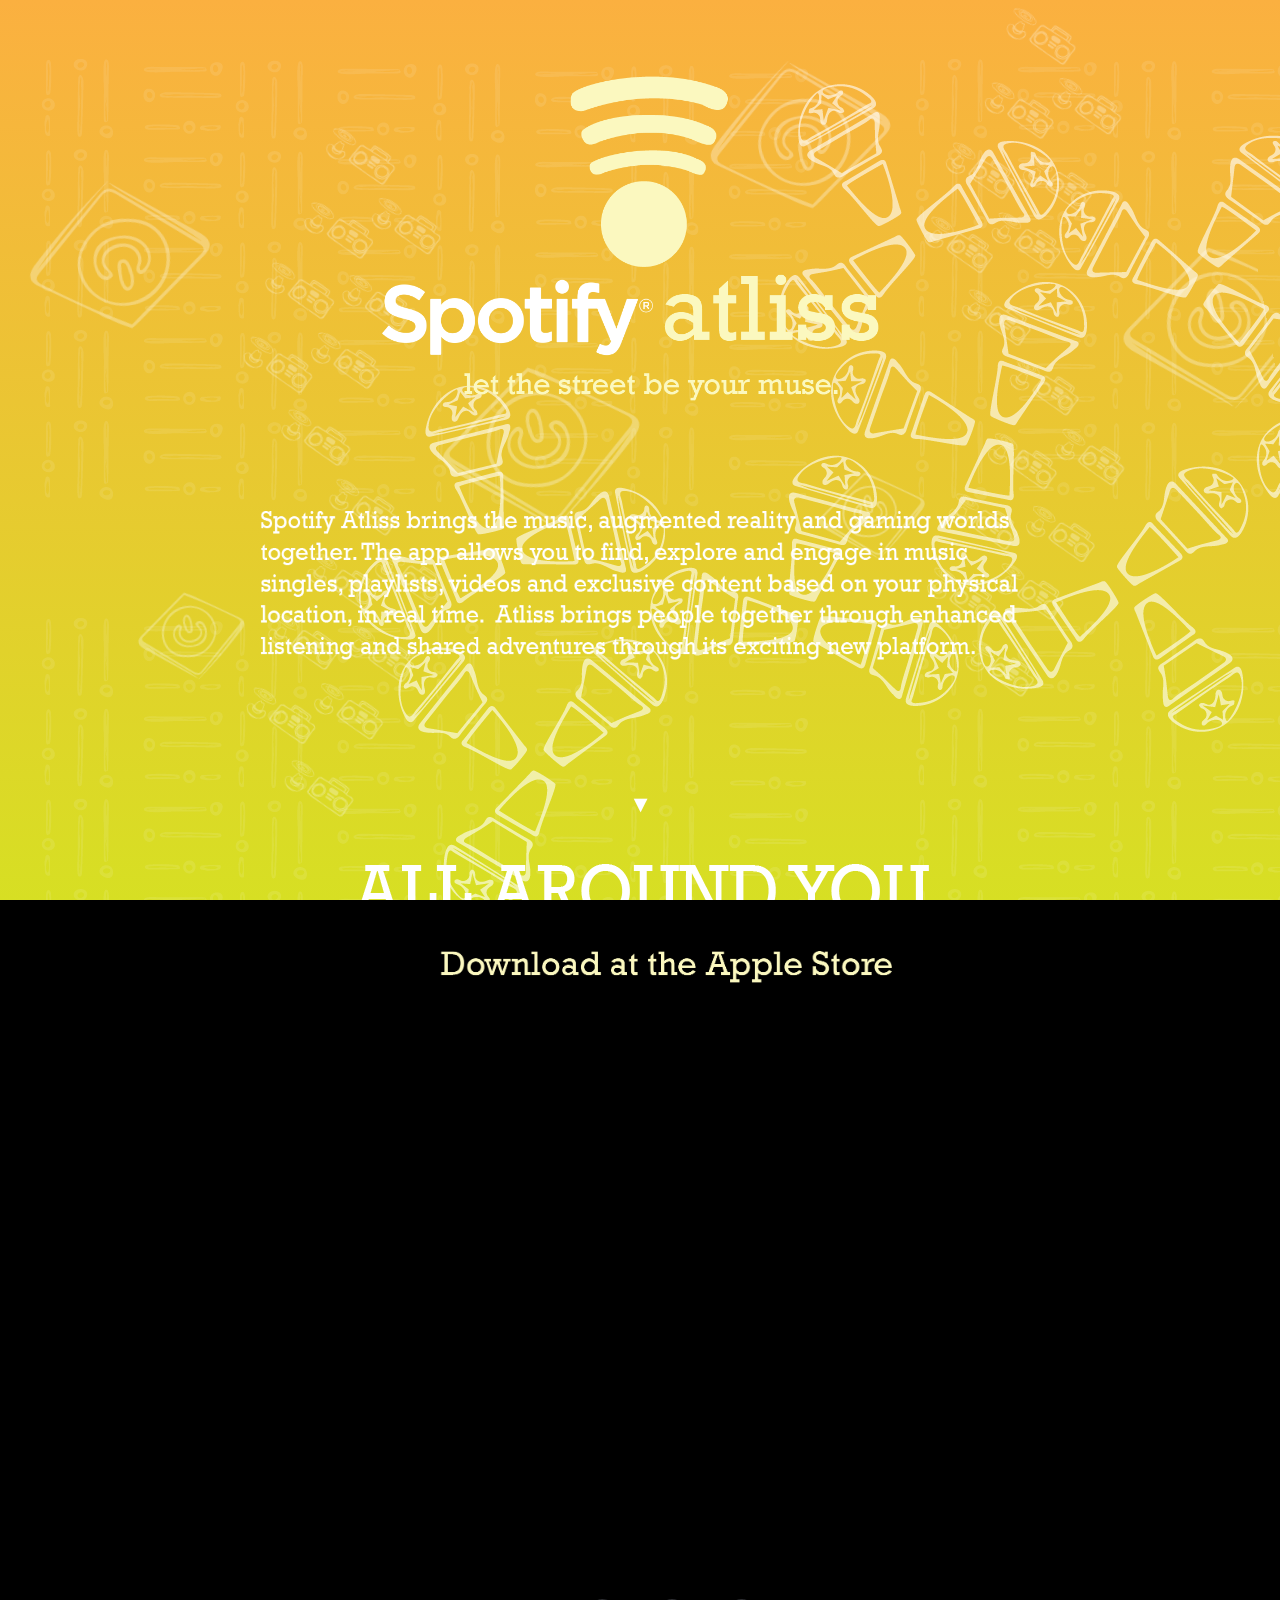
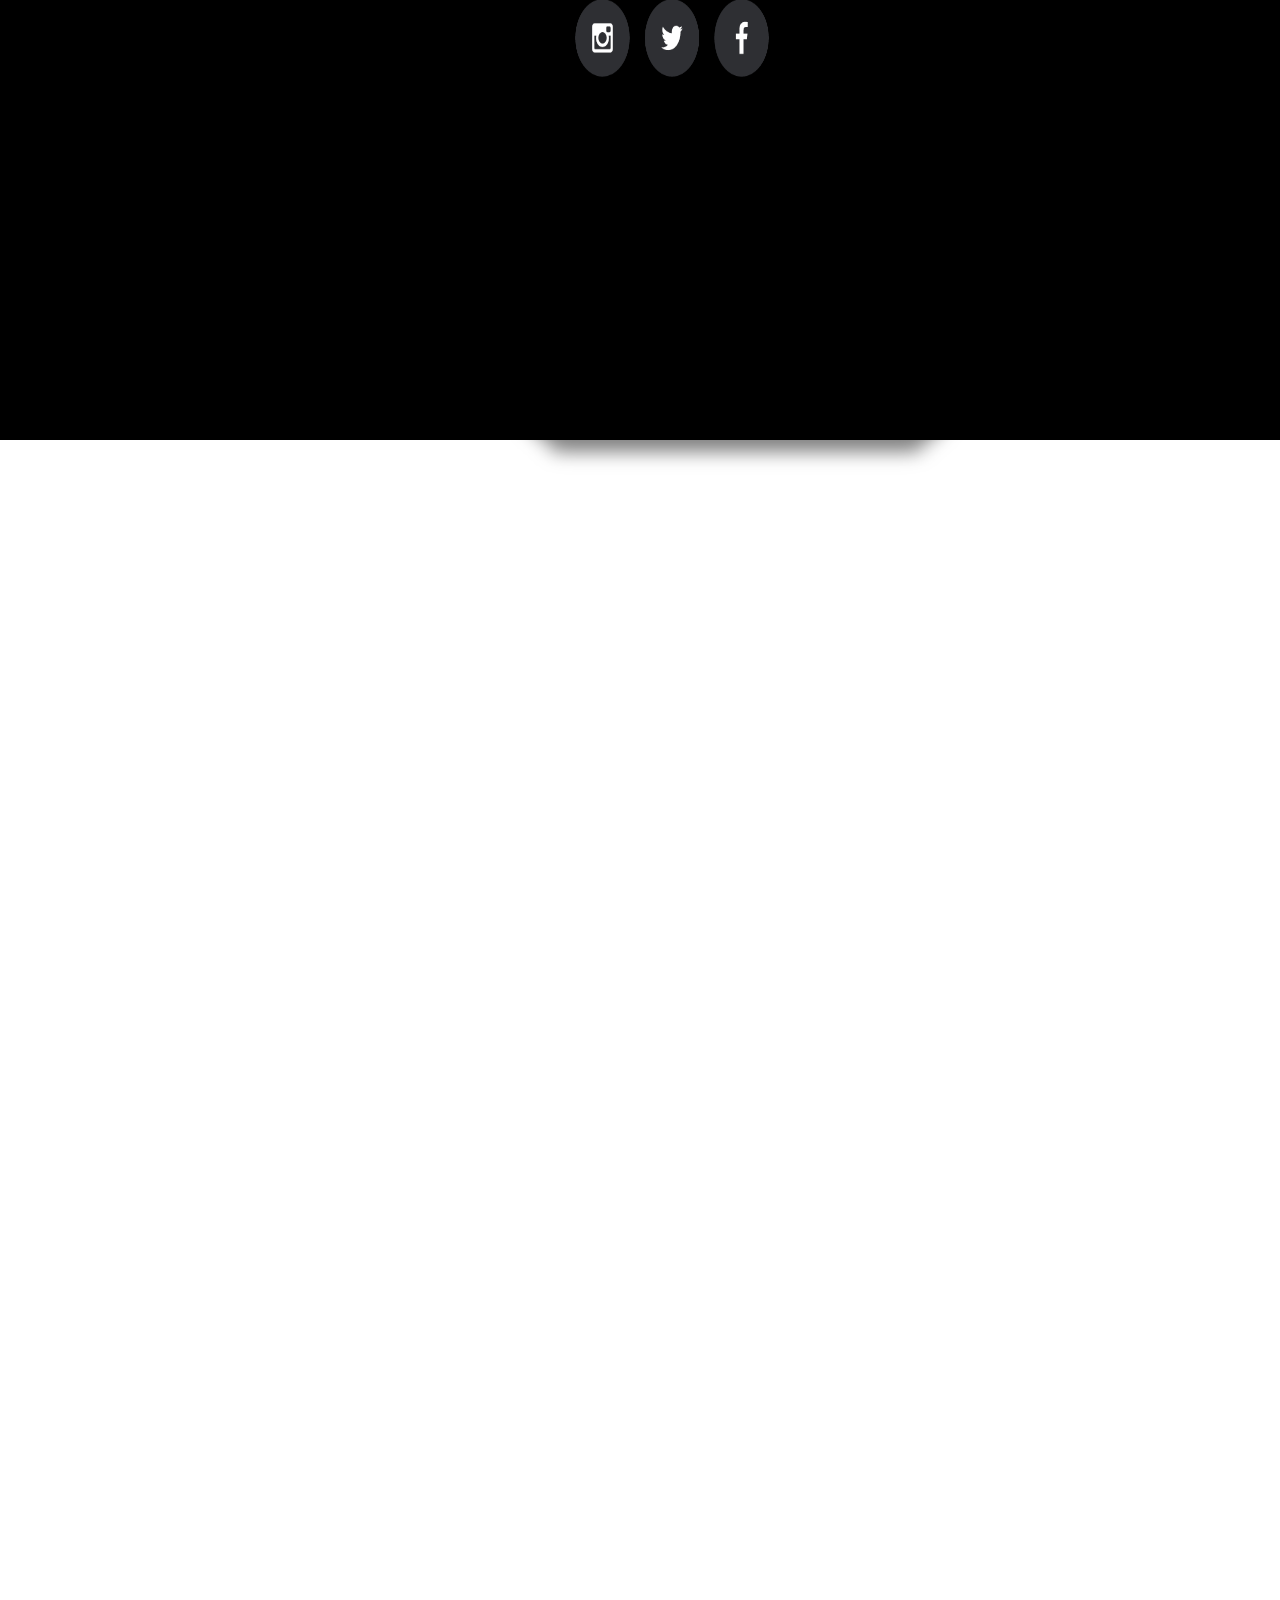
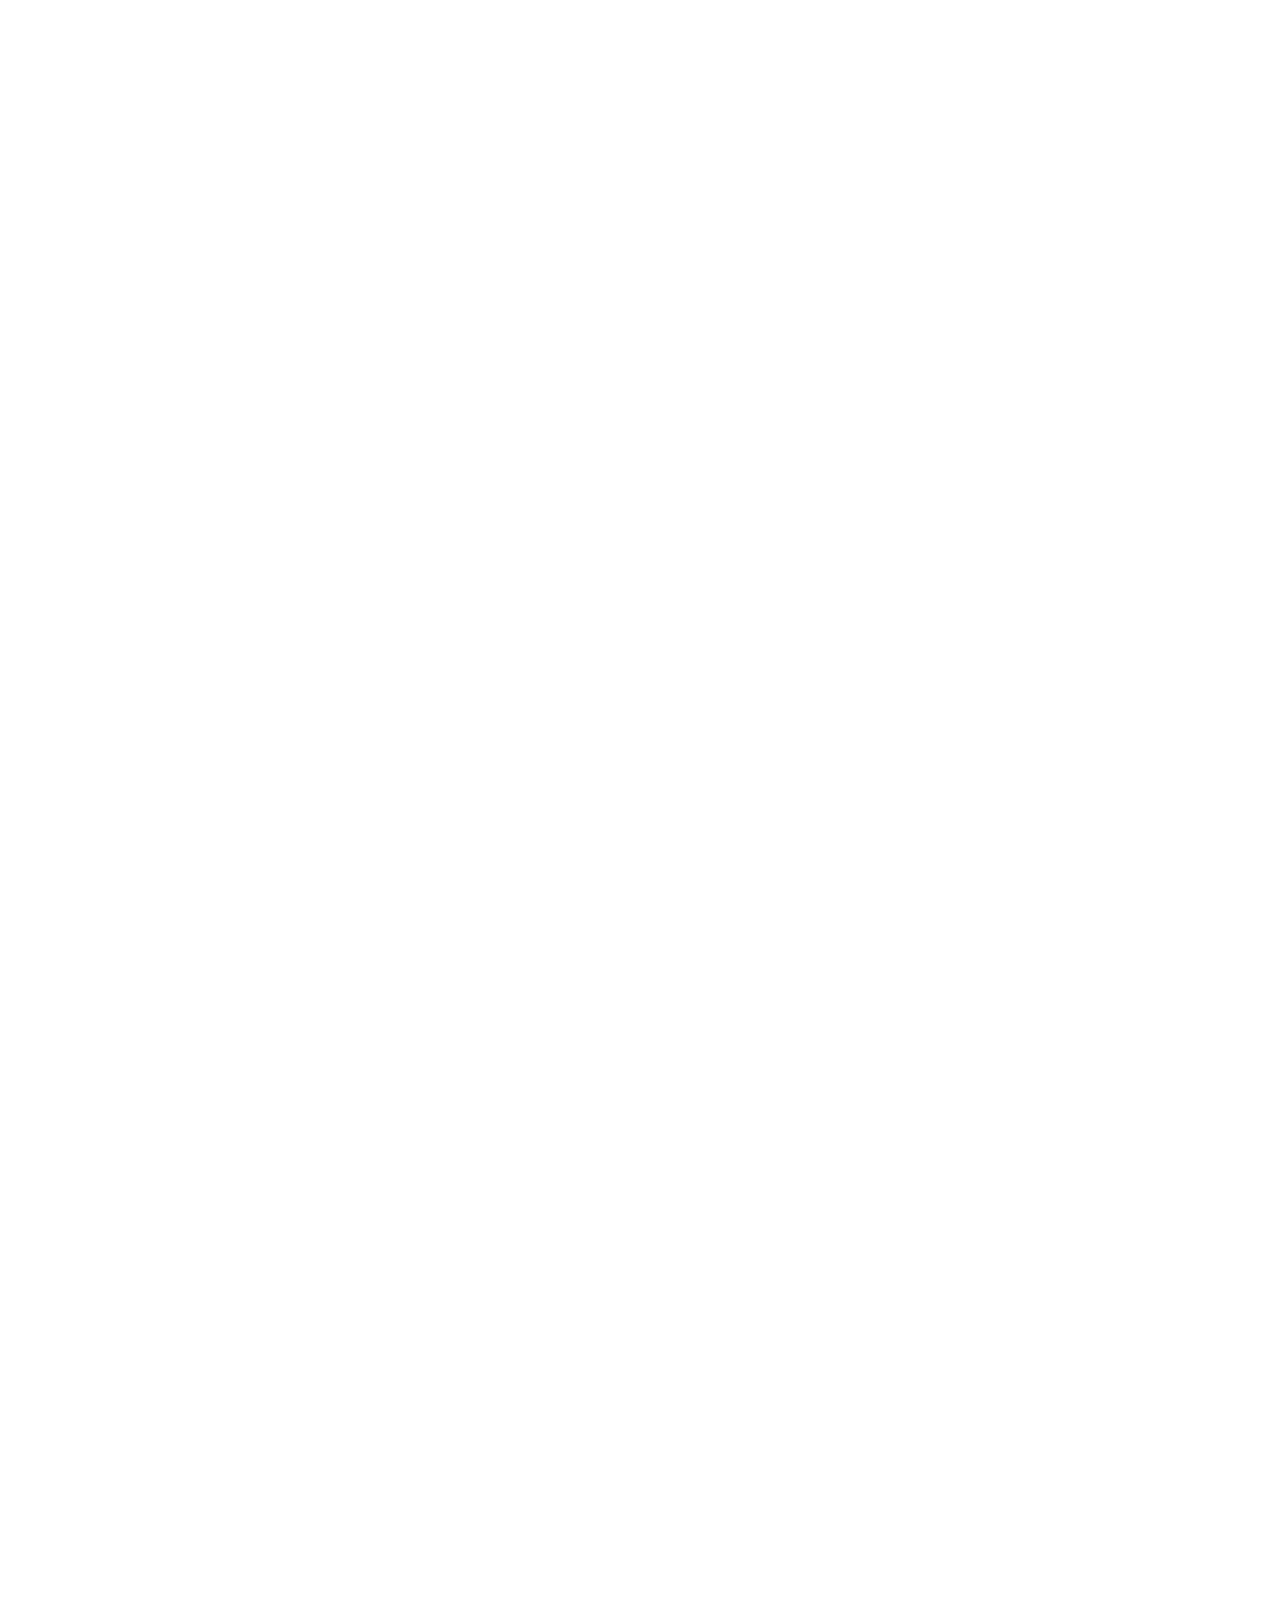
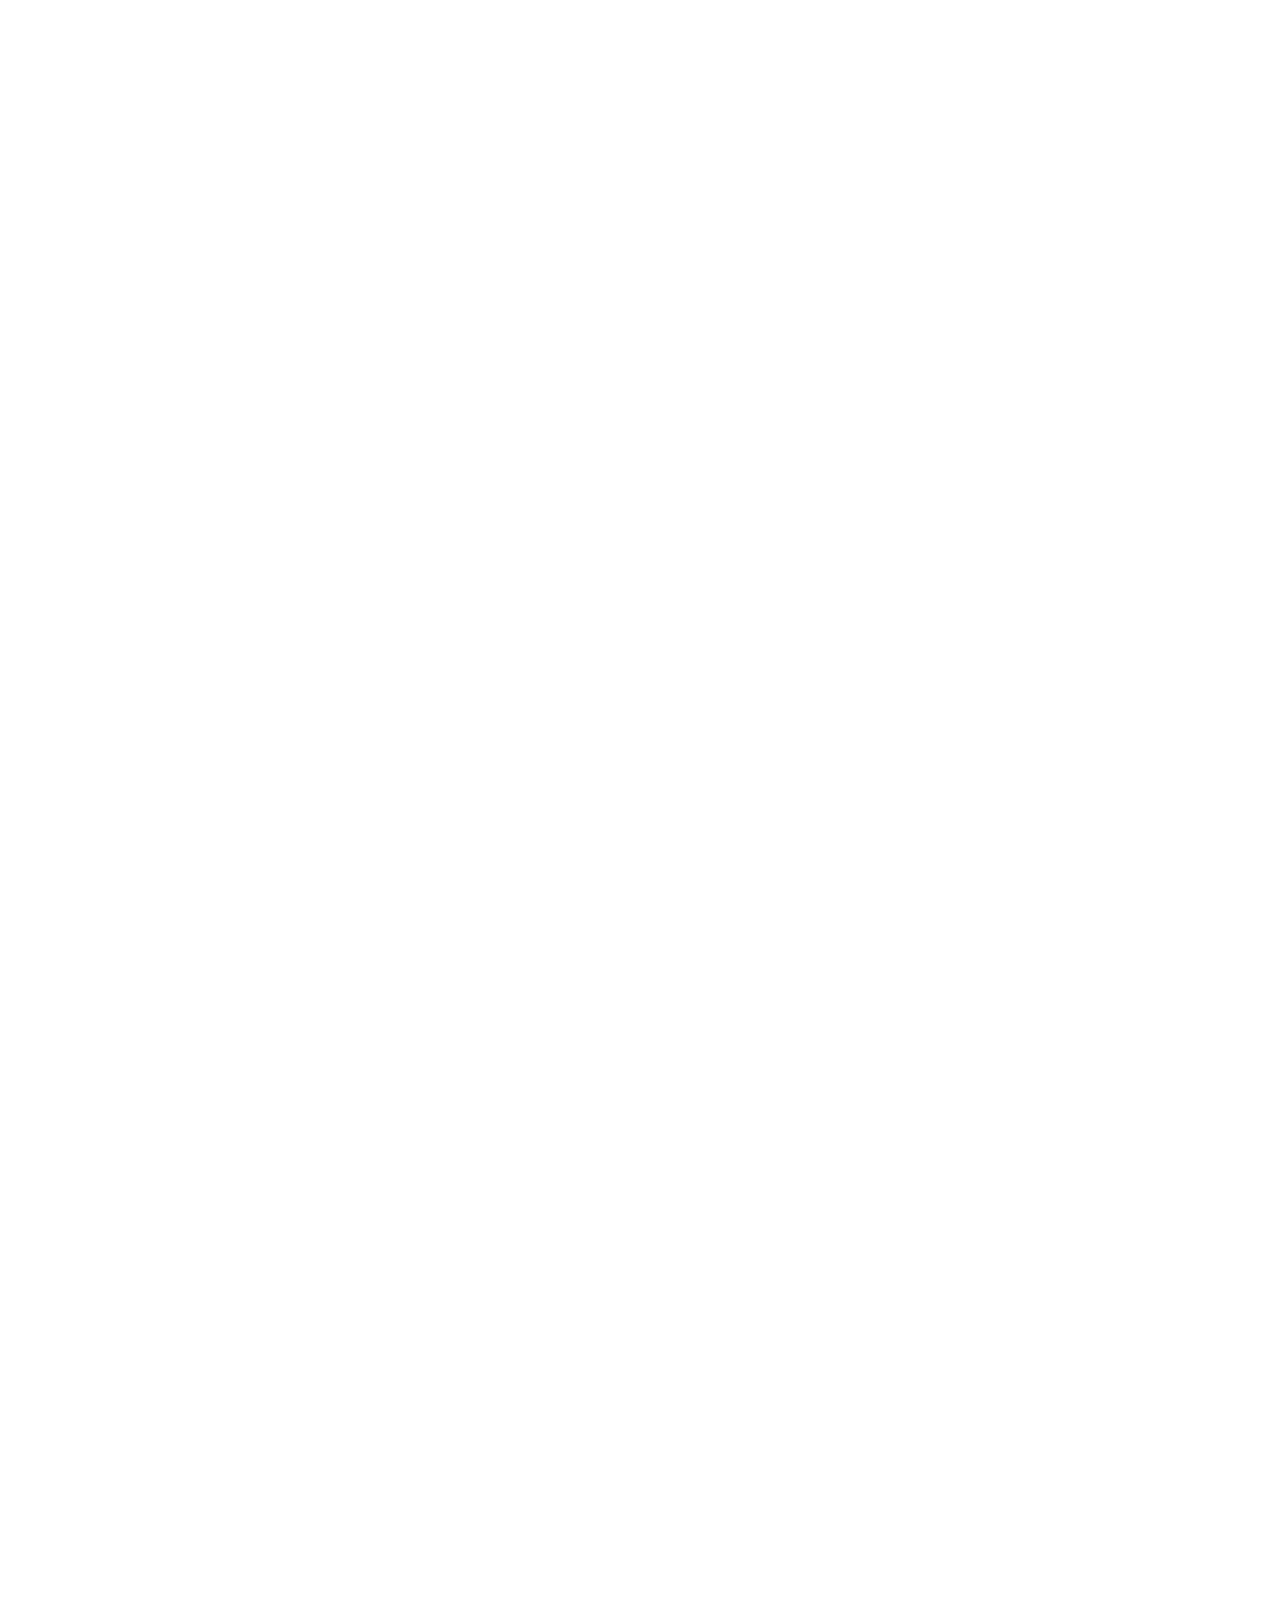
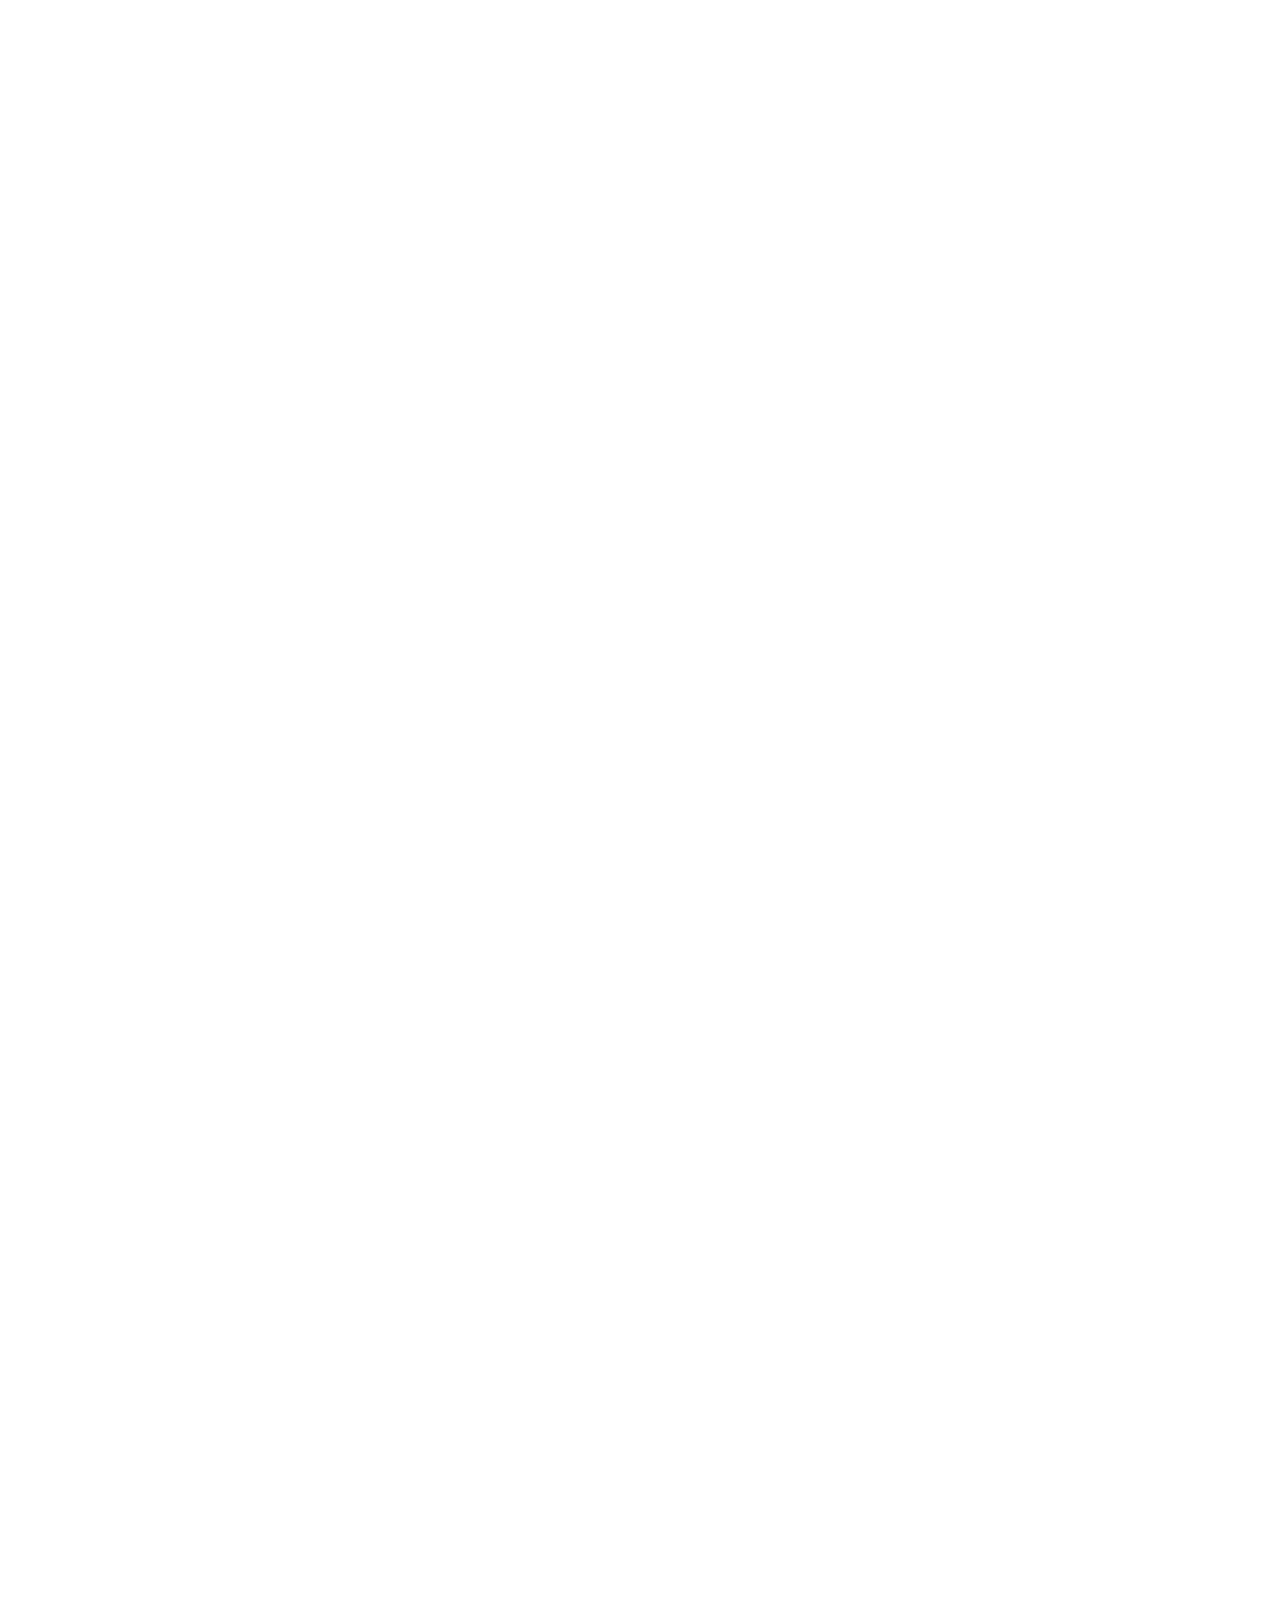
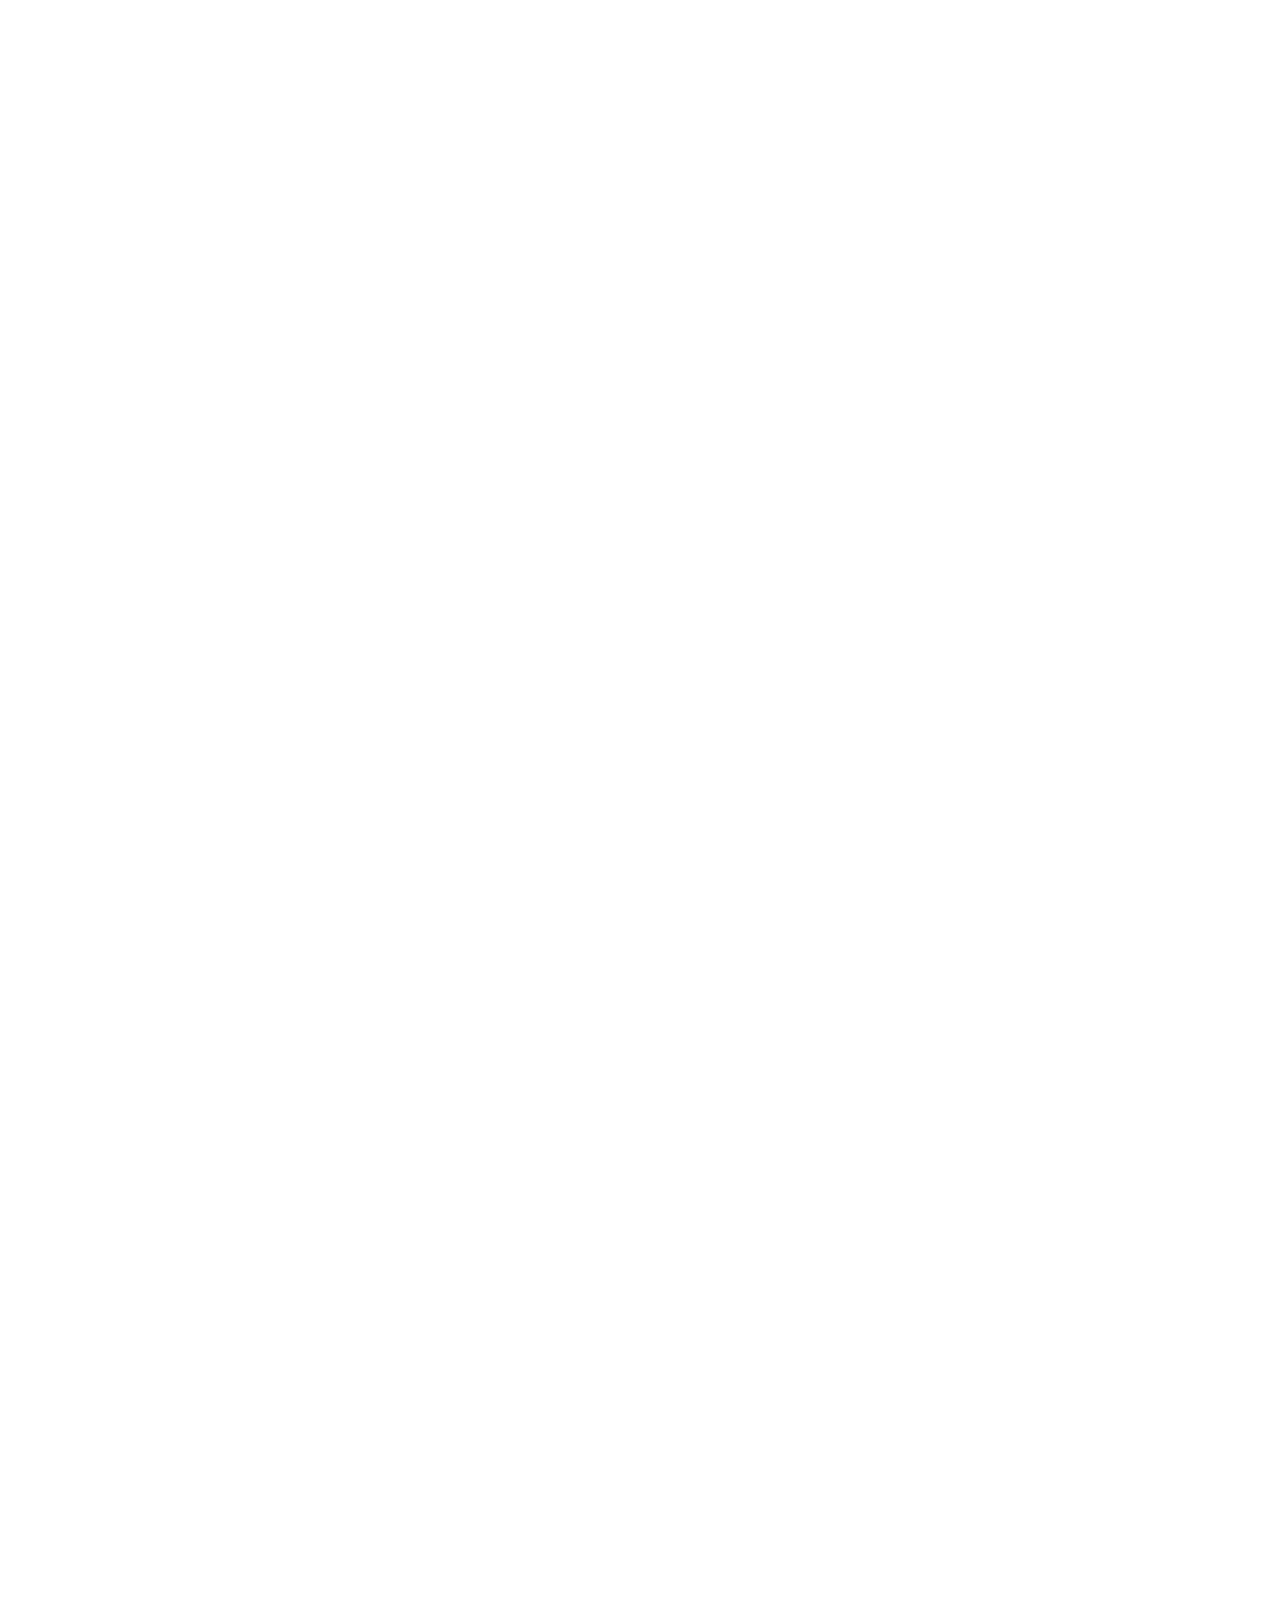
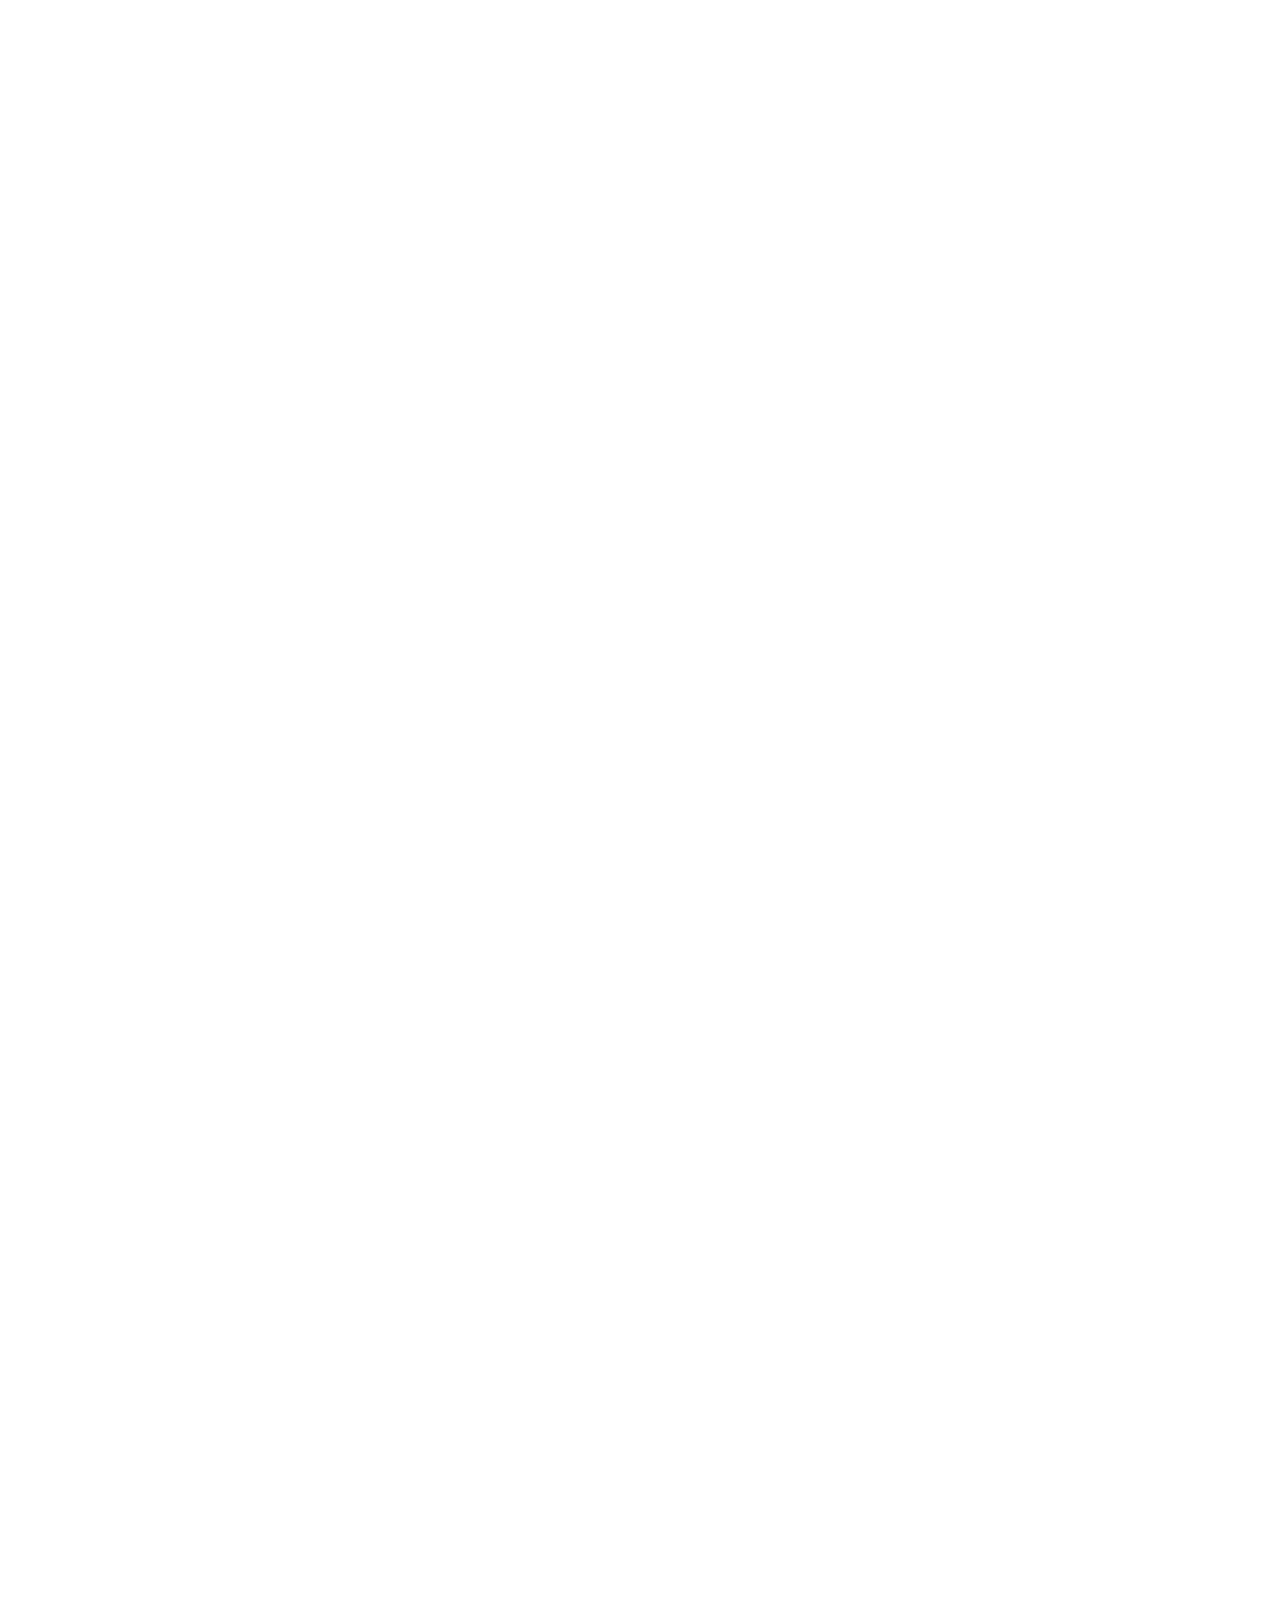
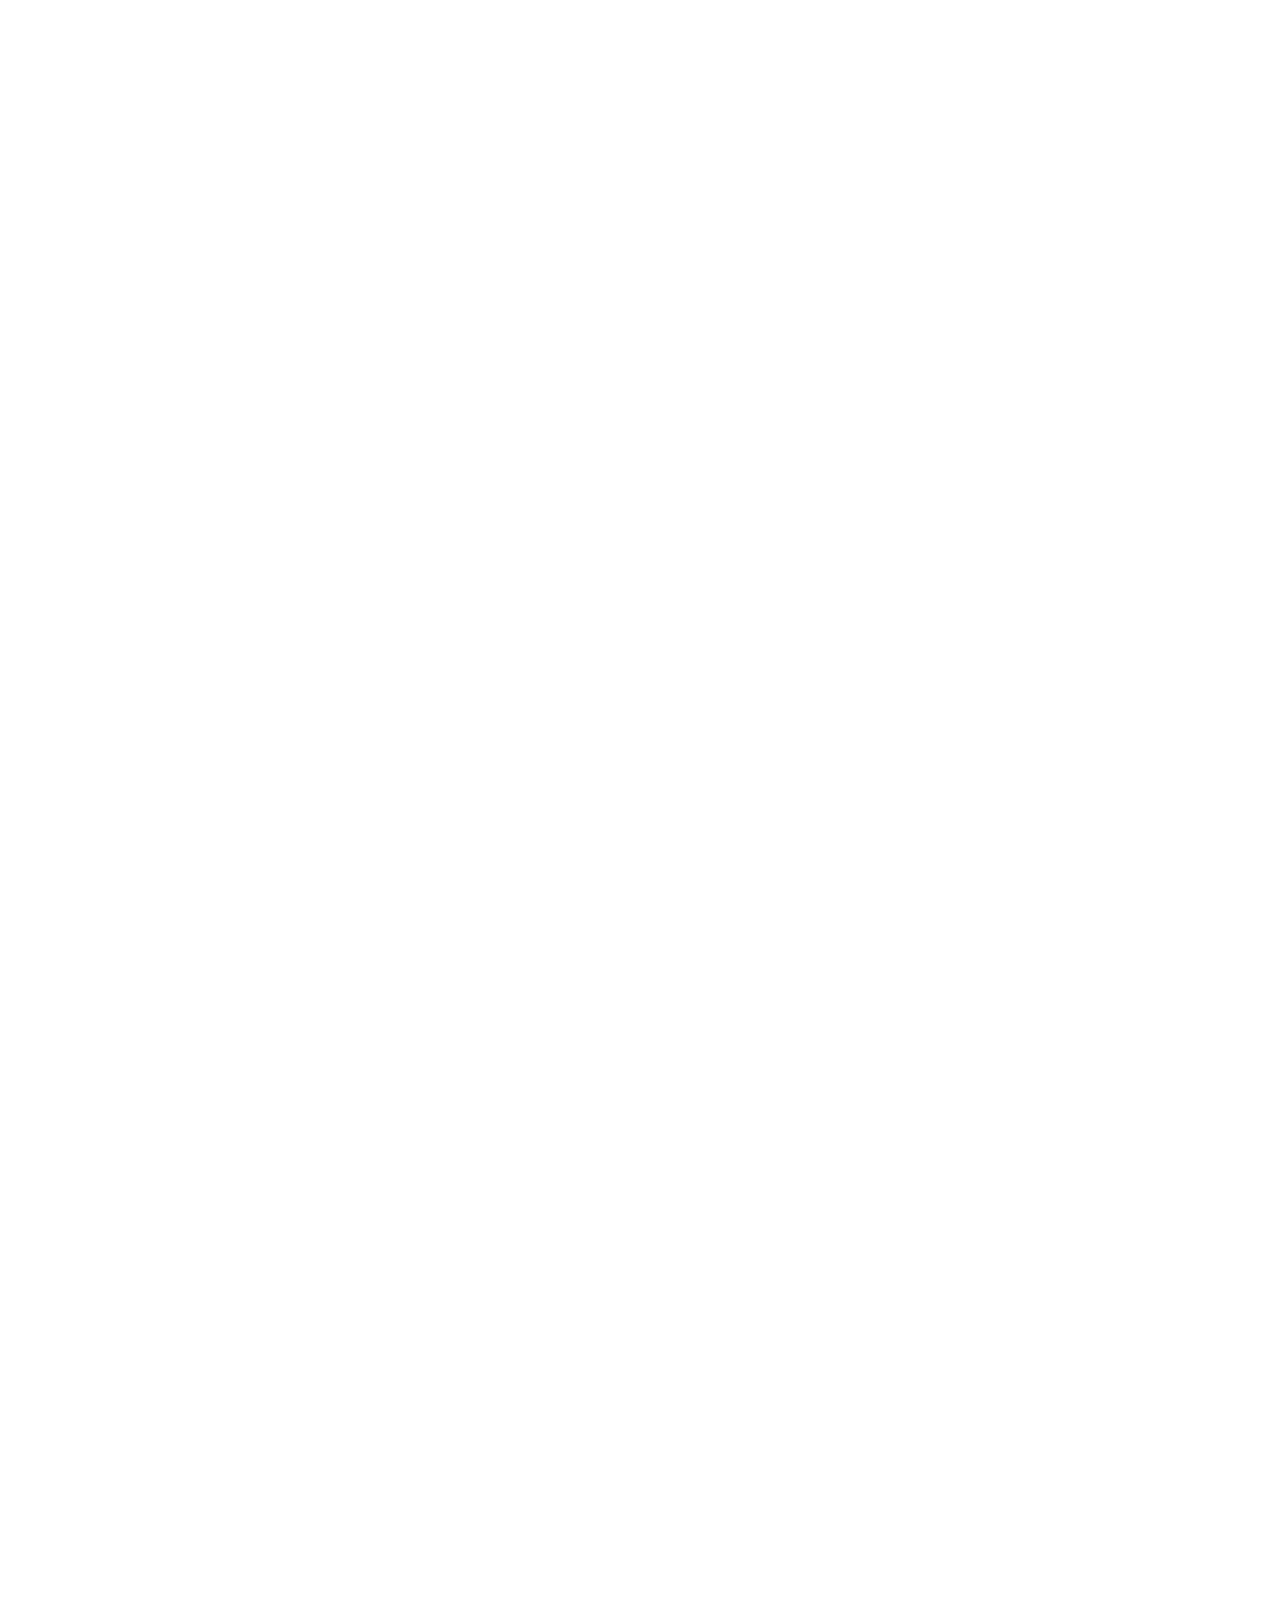
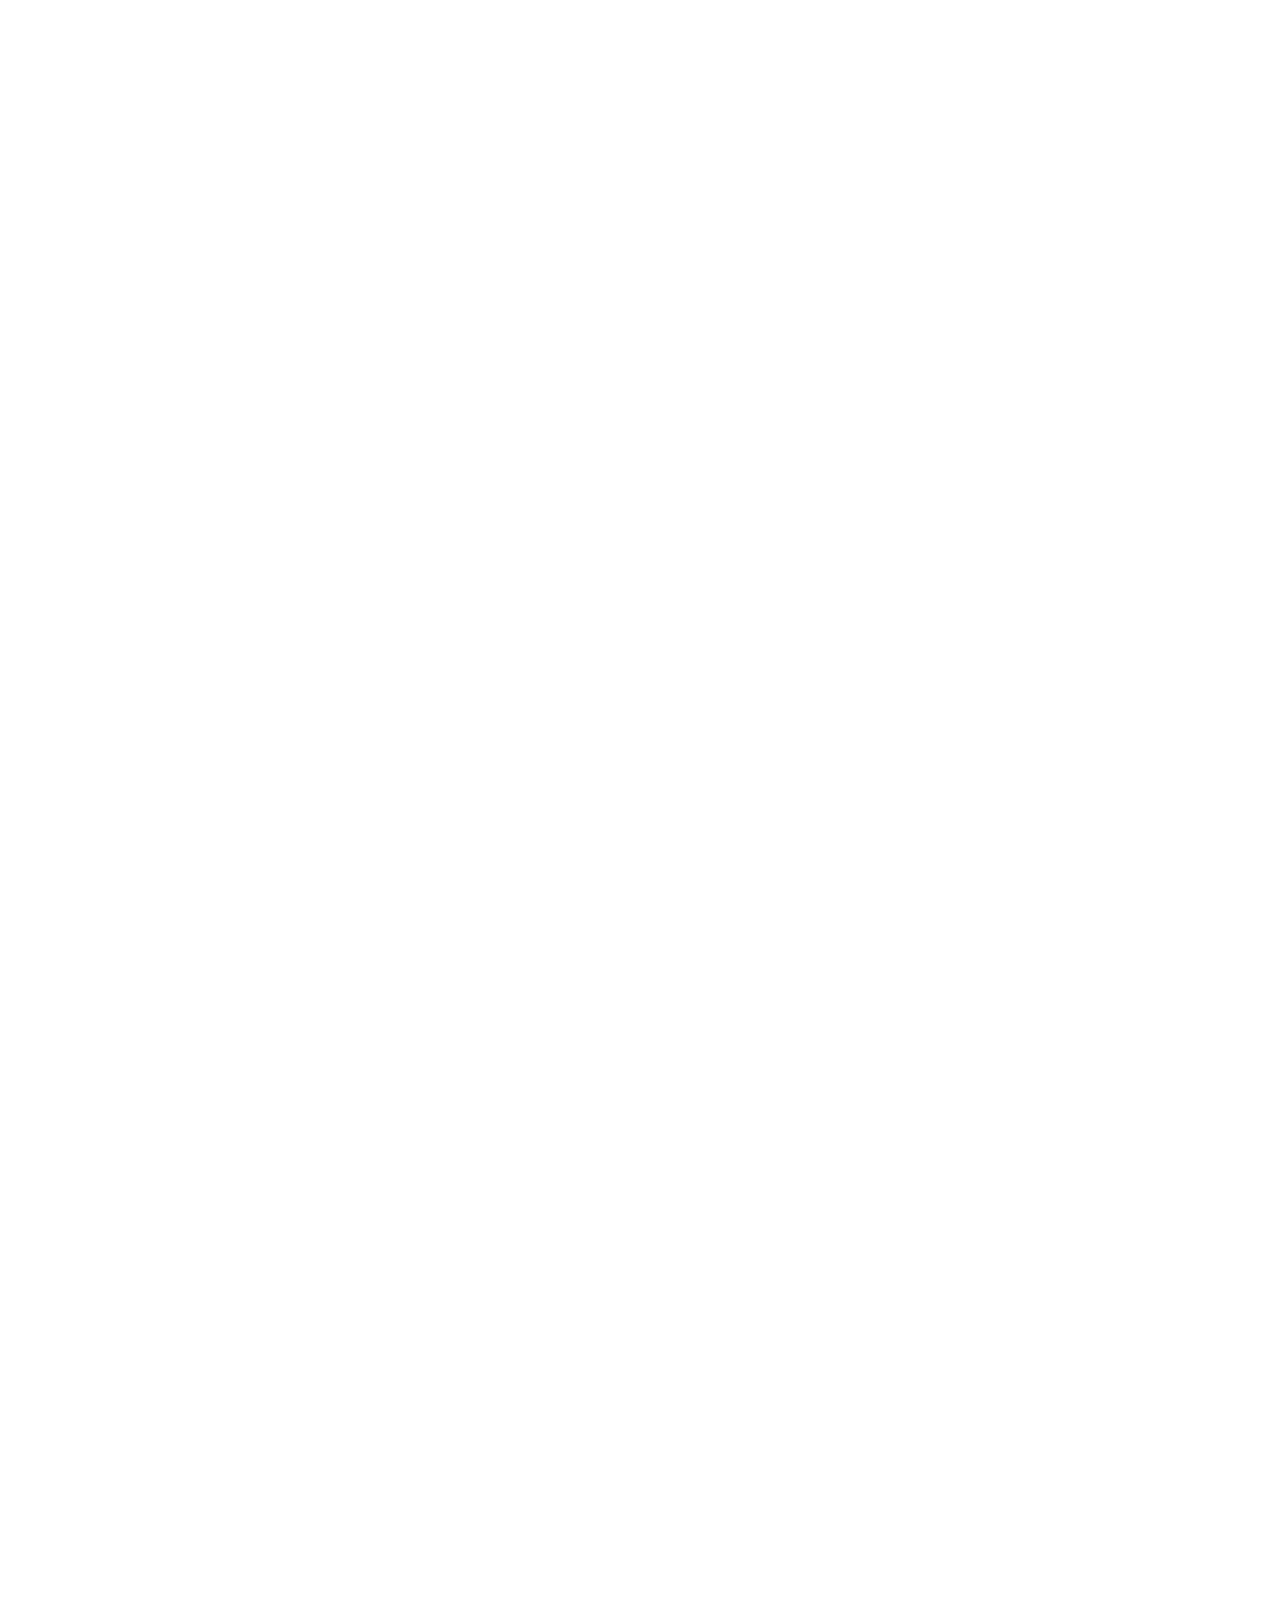
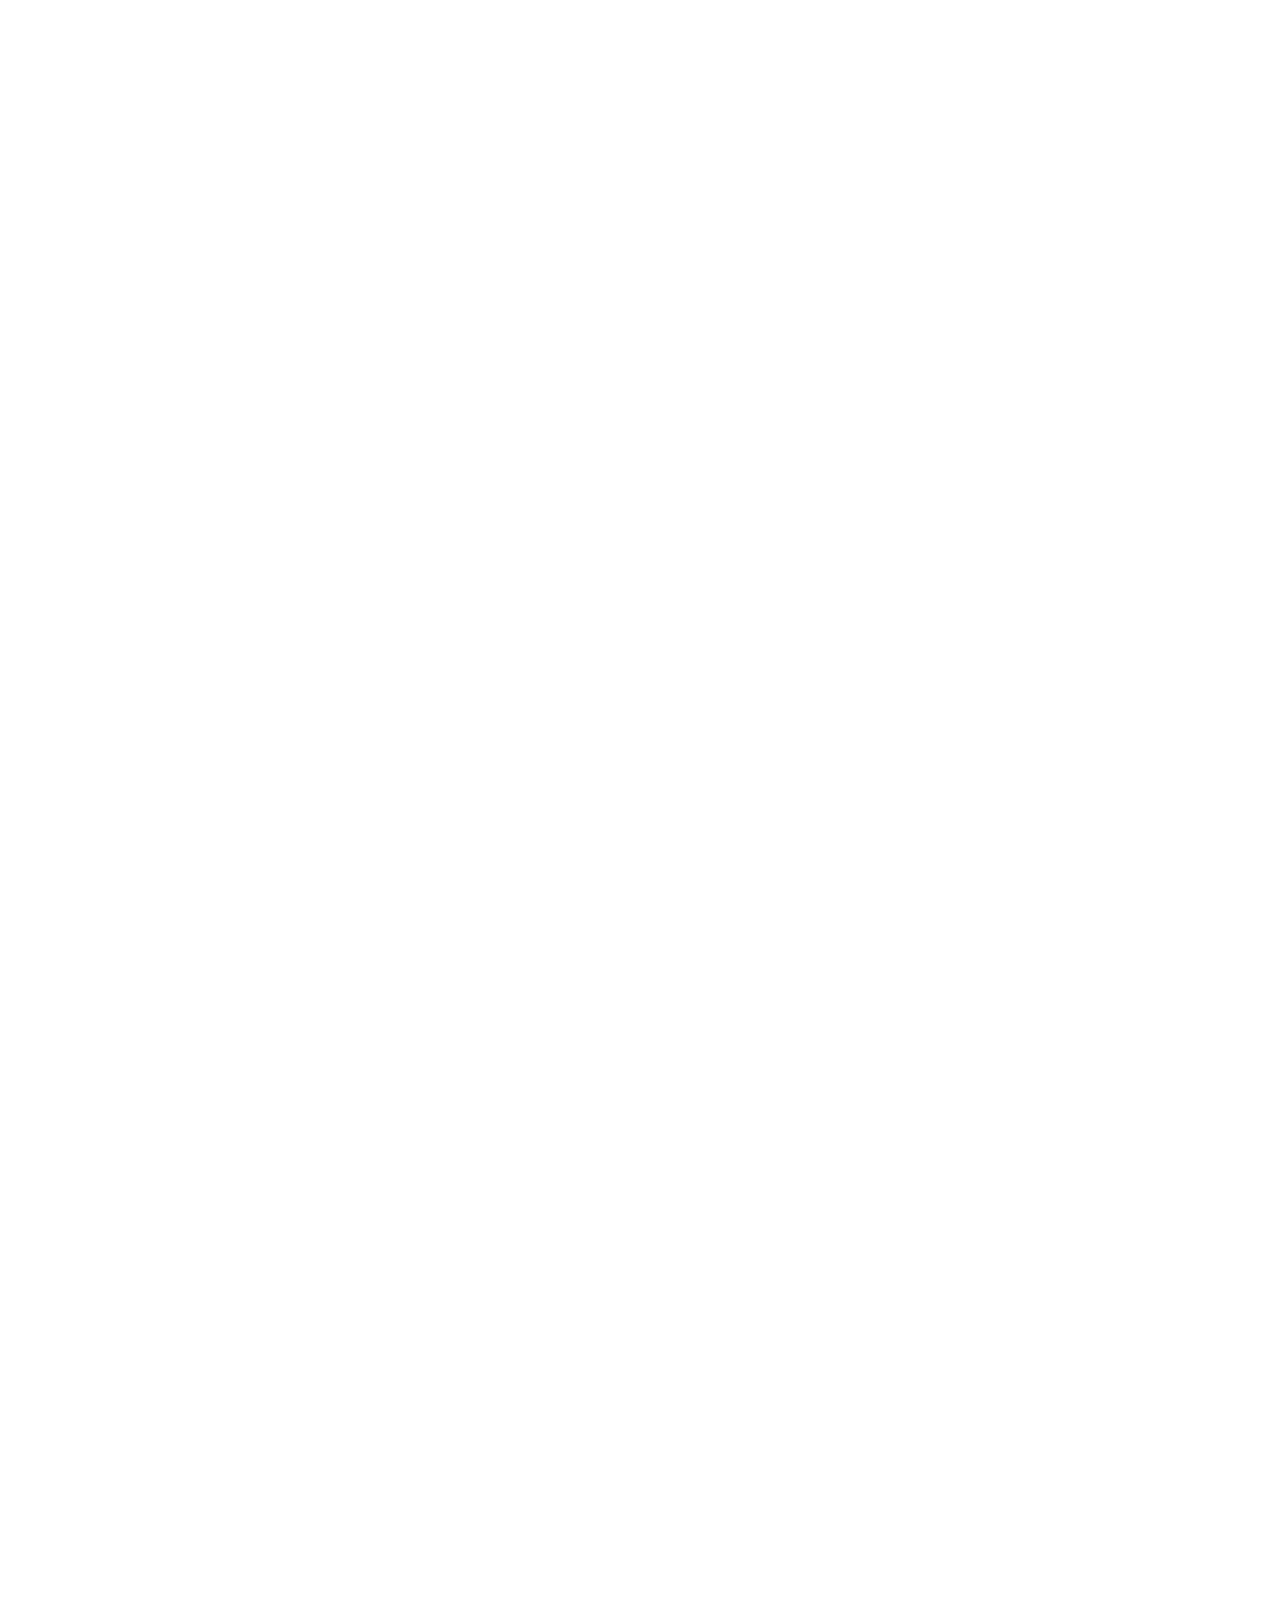
<file: index.html>
<!DOCTYPE html>
<html>
<header>
	<title>index</title>
</header>
<body>


</body>

<script language="javascript">
	window.location.href = "atliss-web/go-here/go-here/spotifyatliss.html"
</script>

</html>
</file>
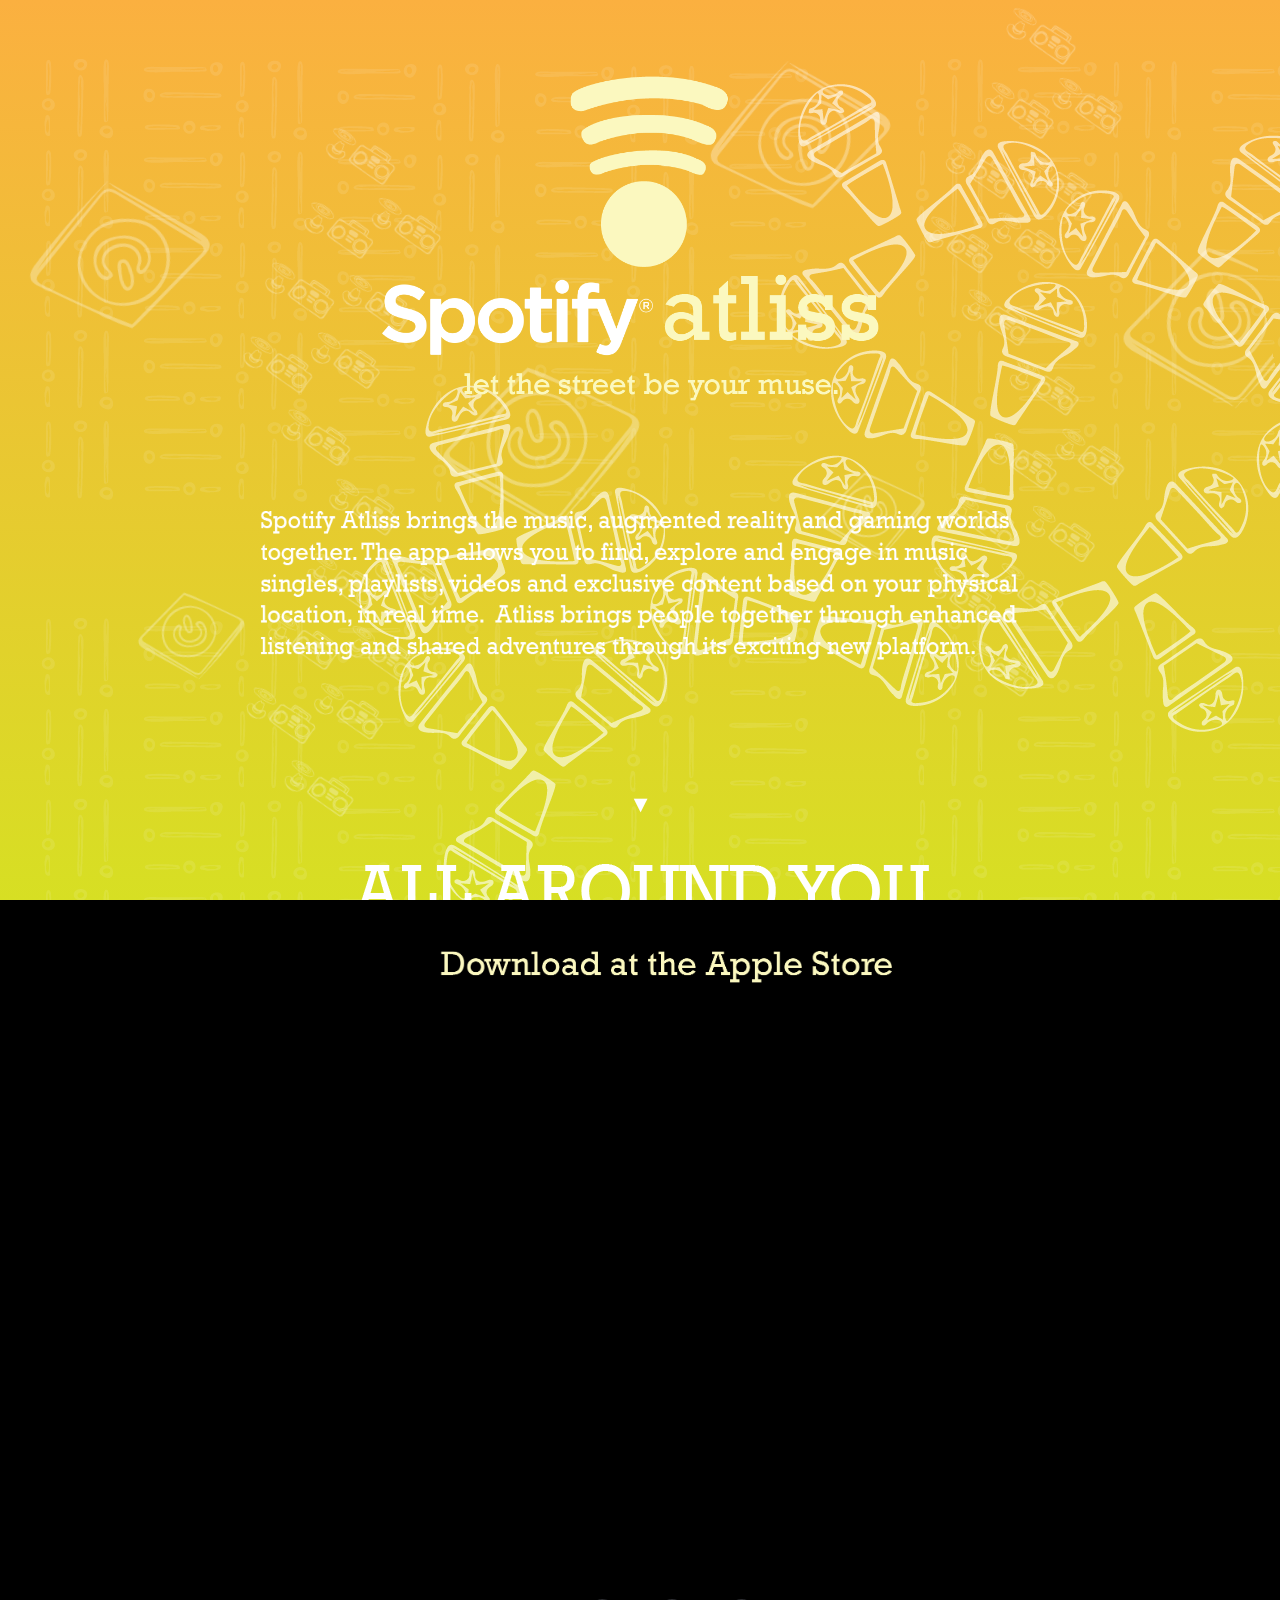
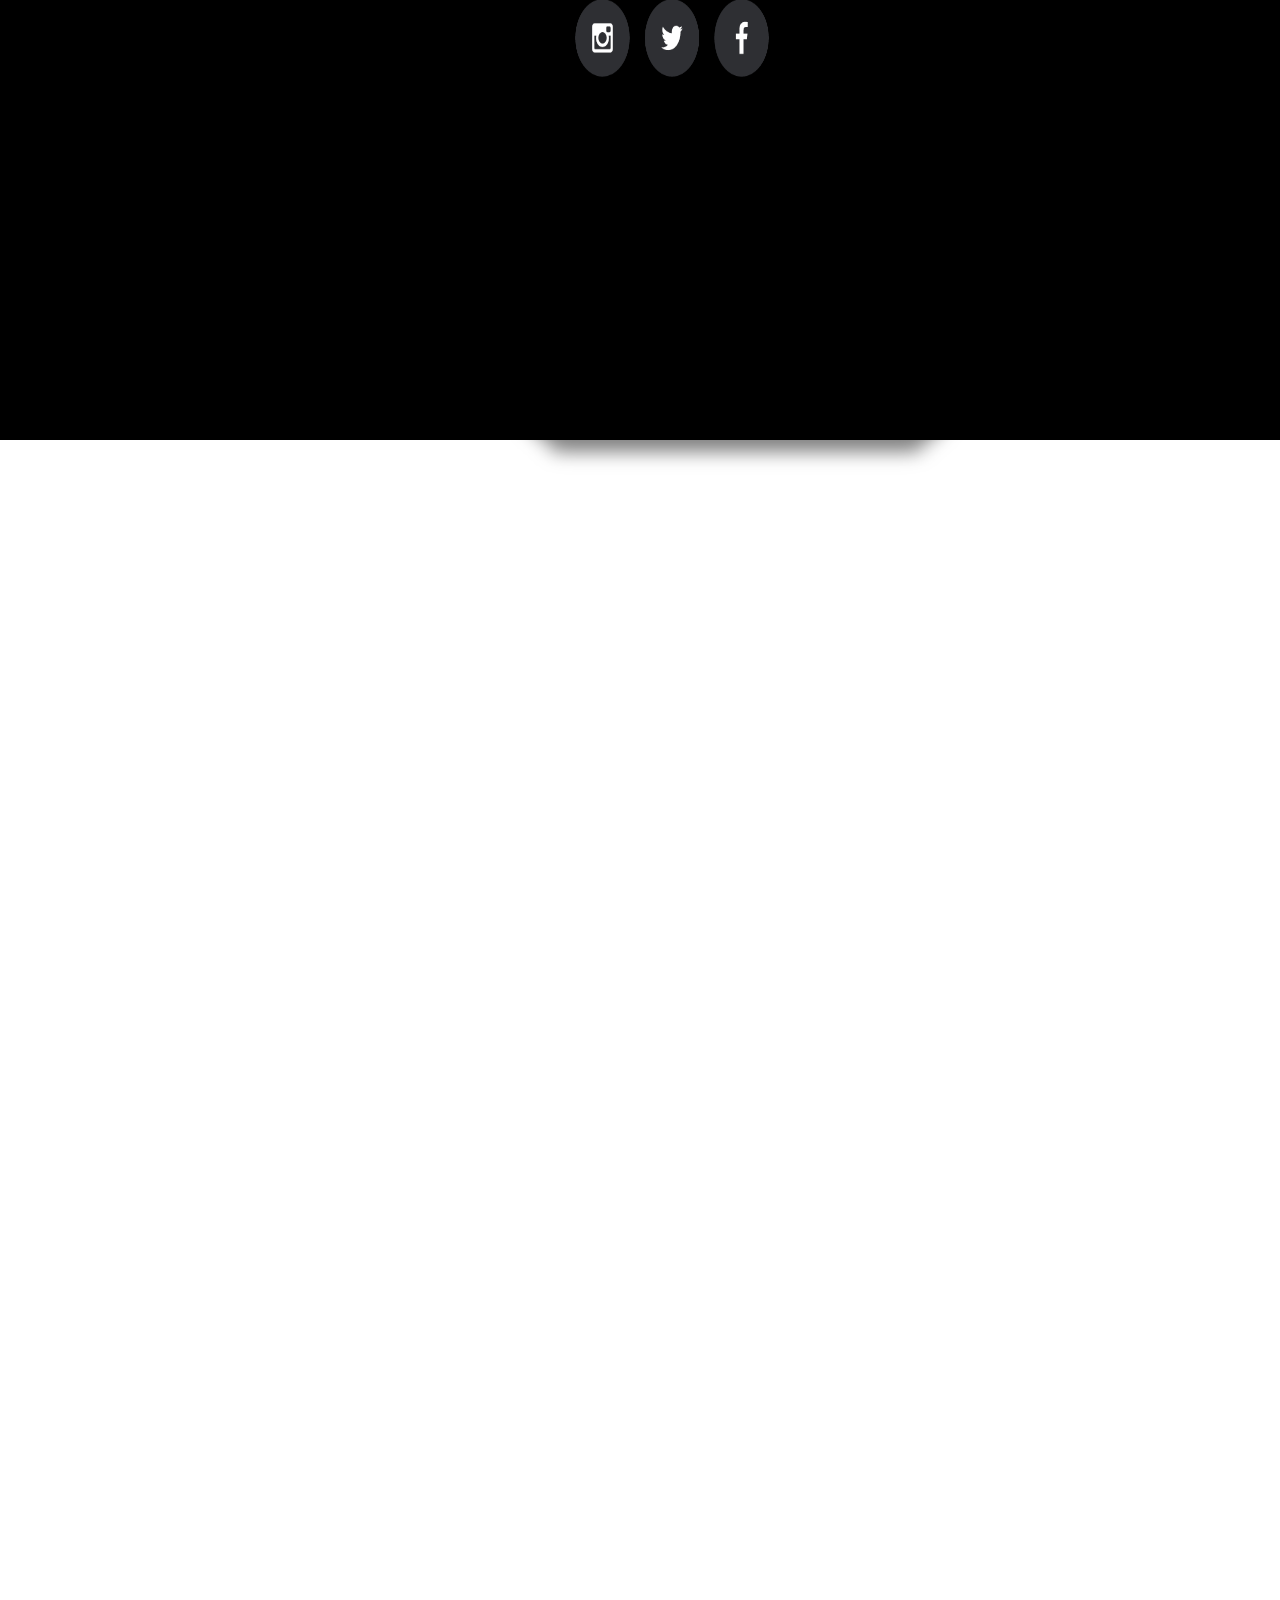
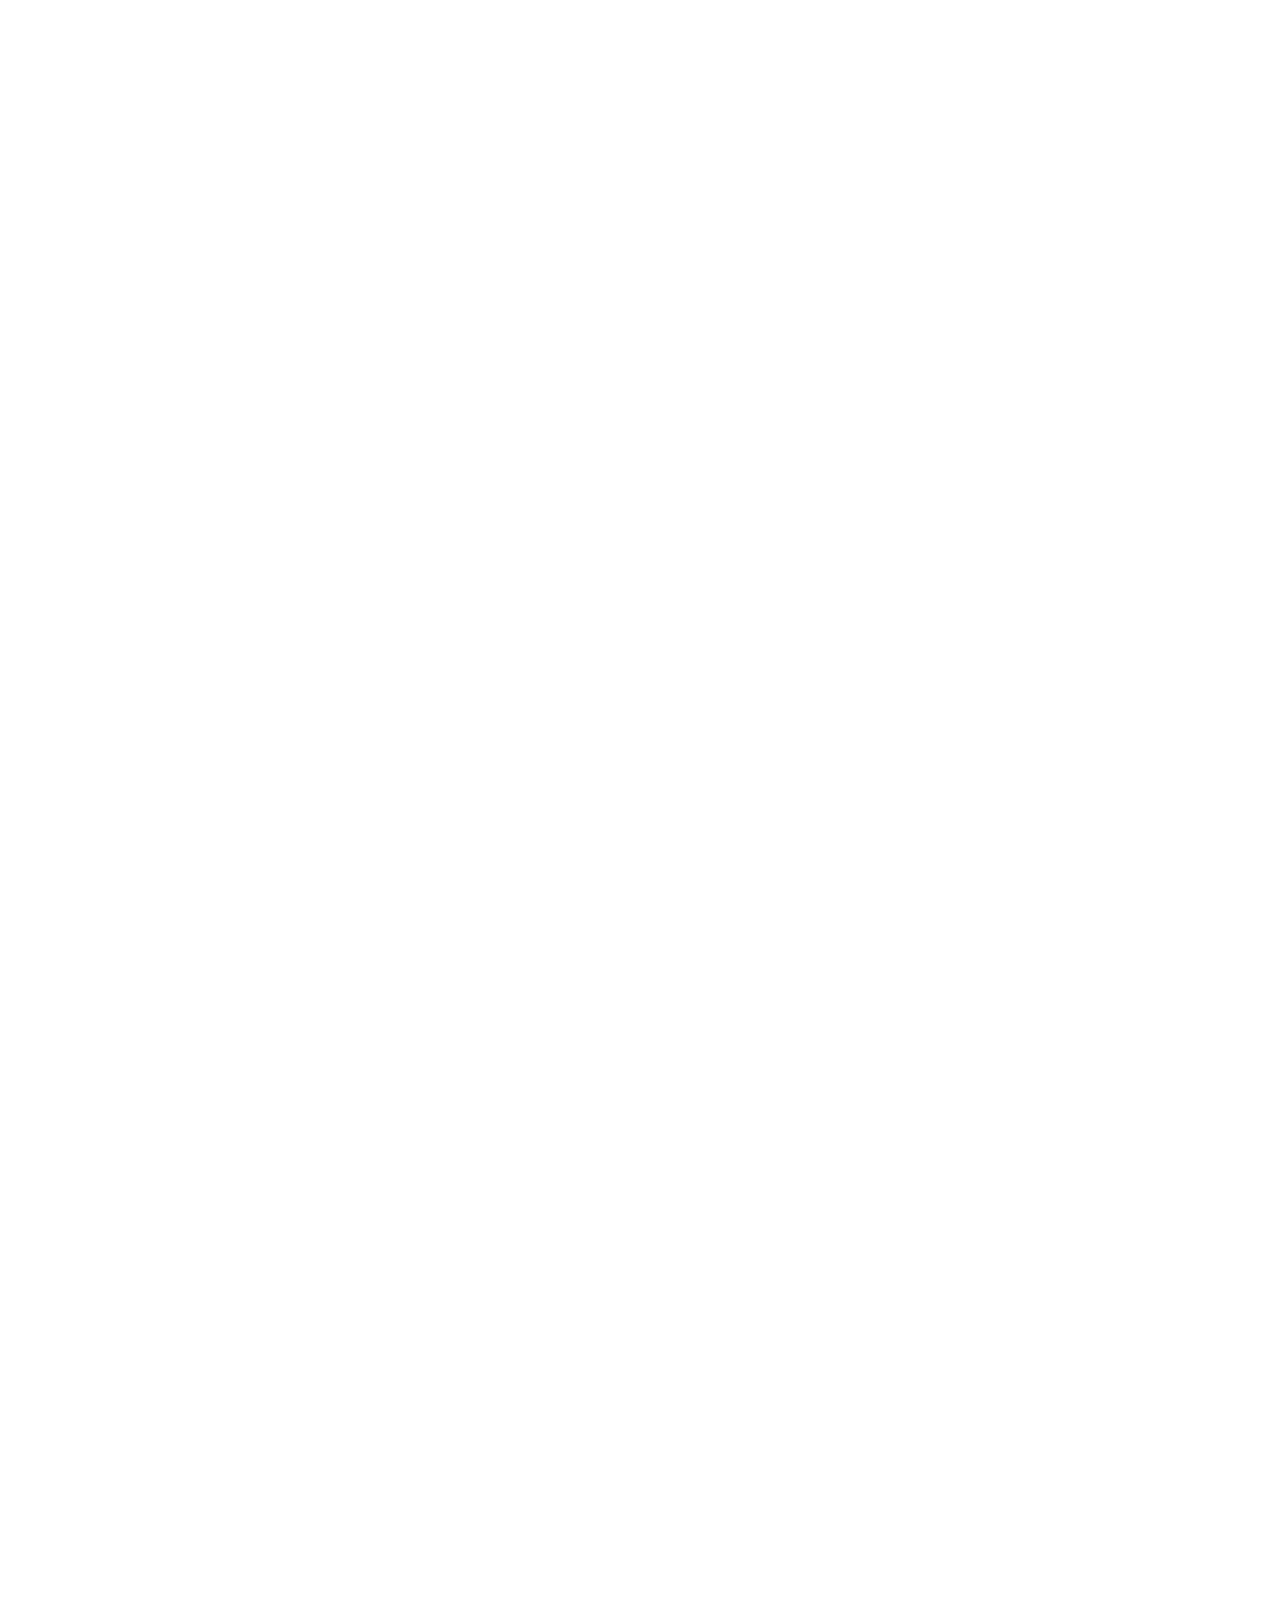
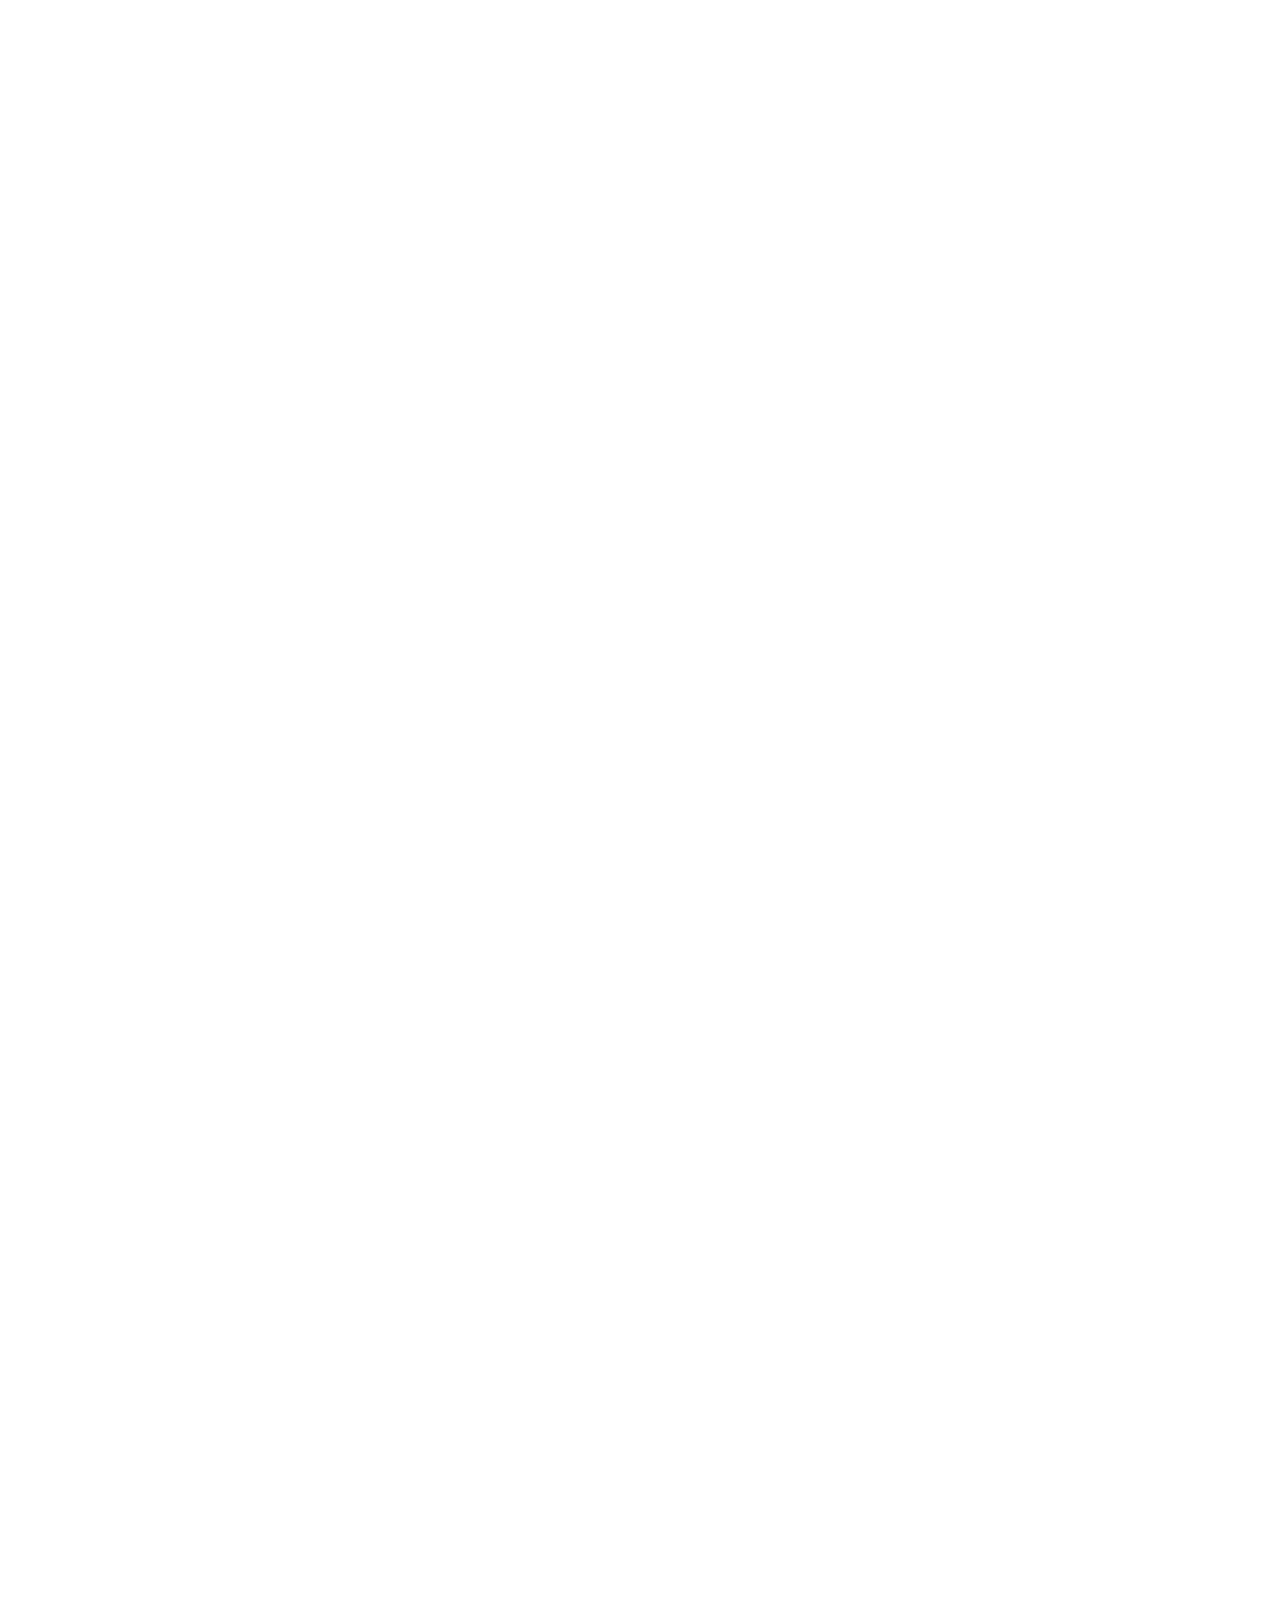
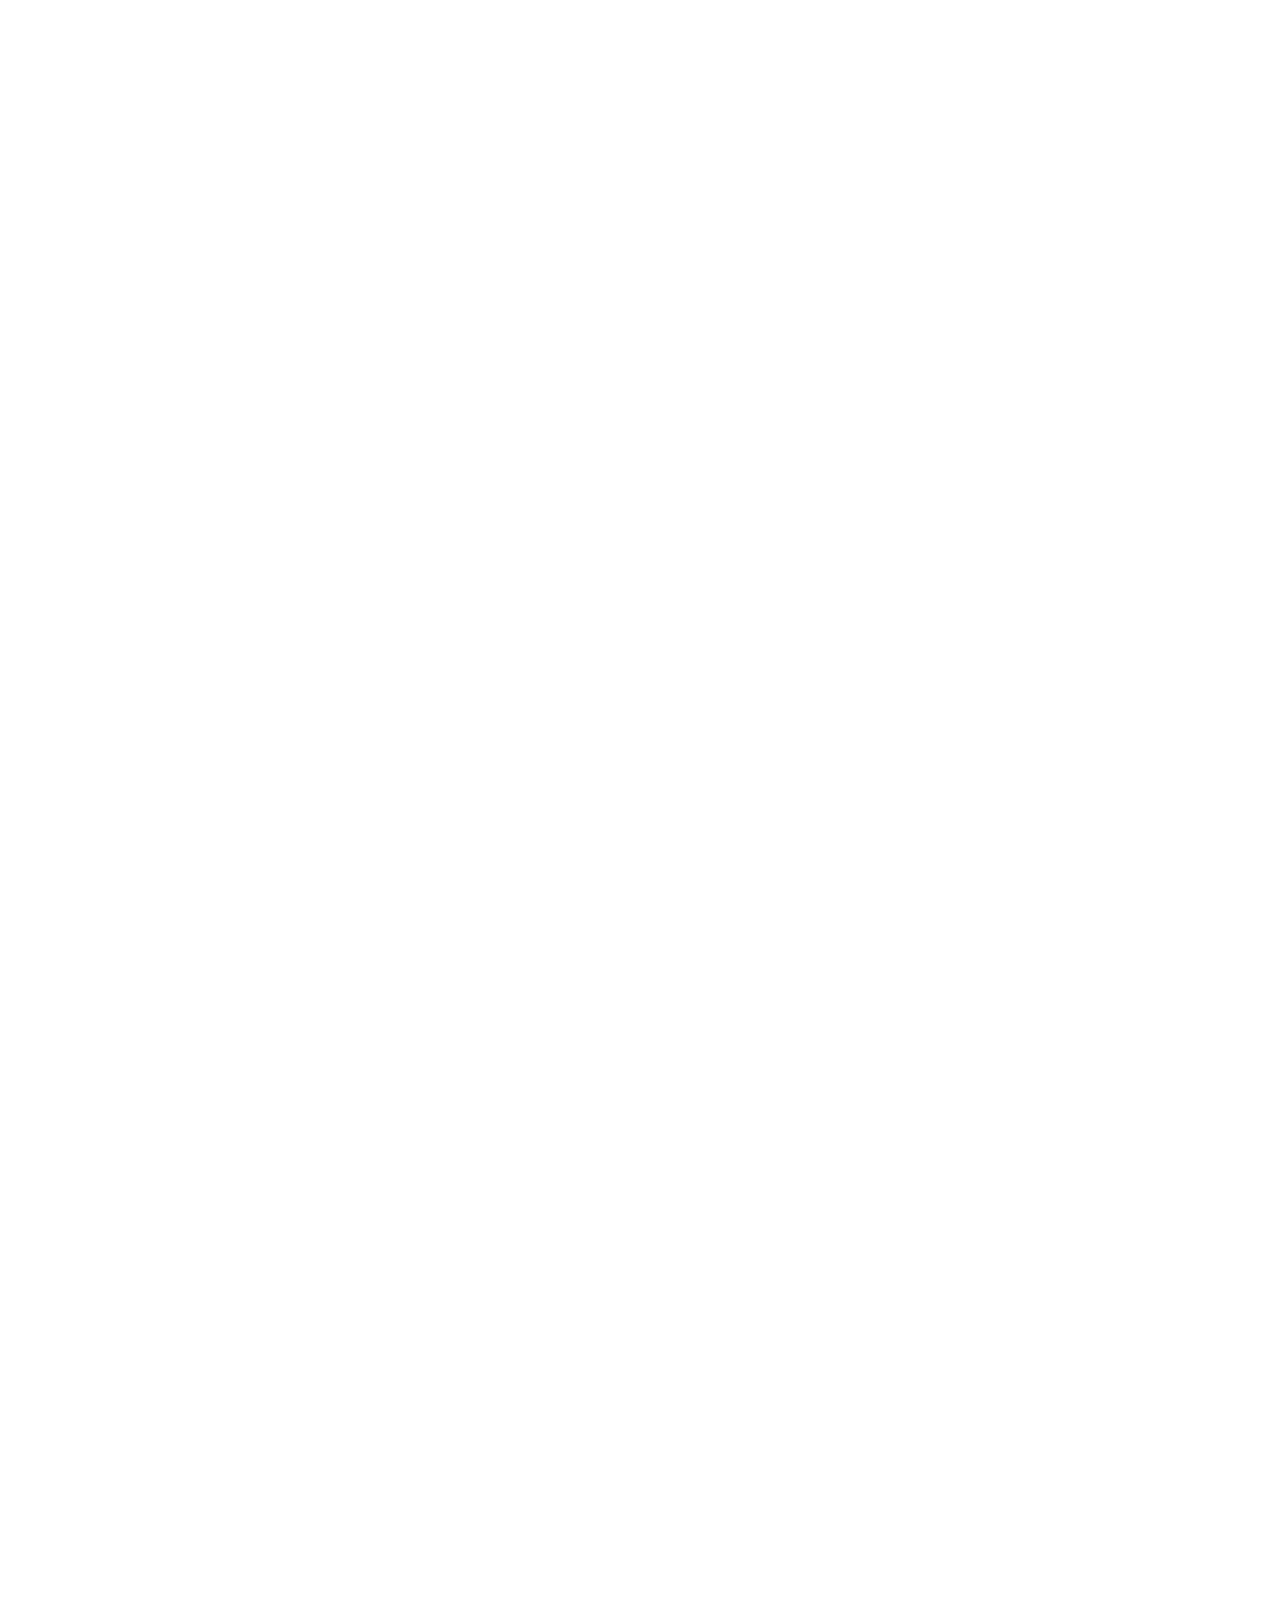
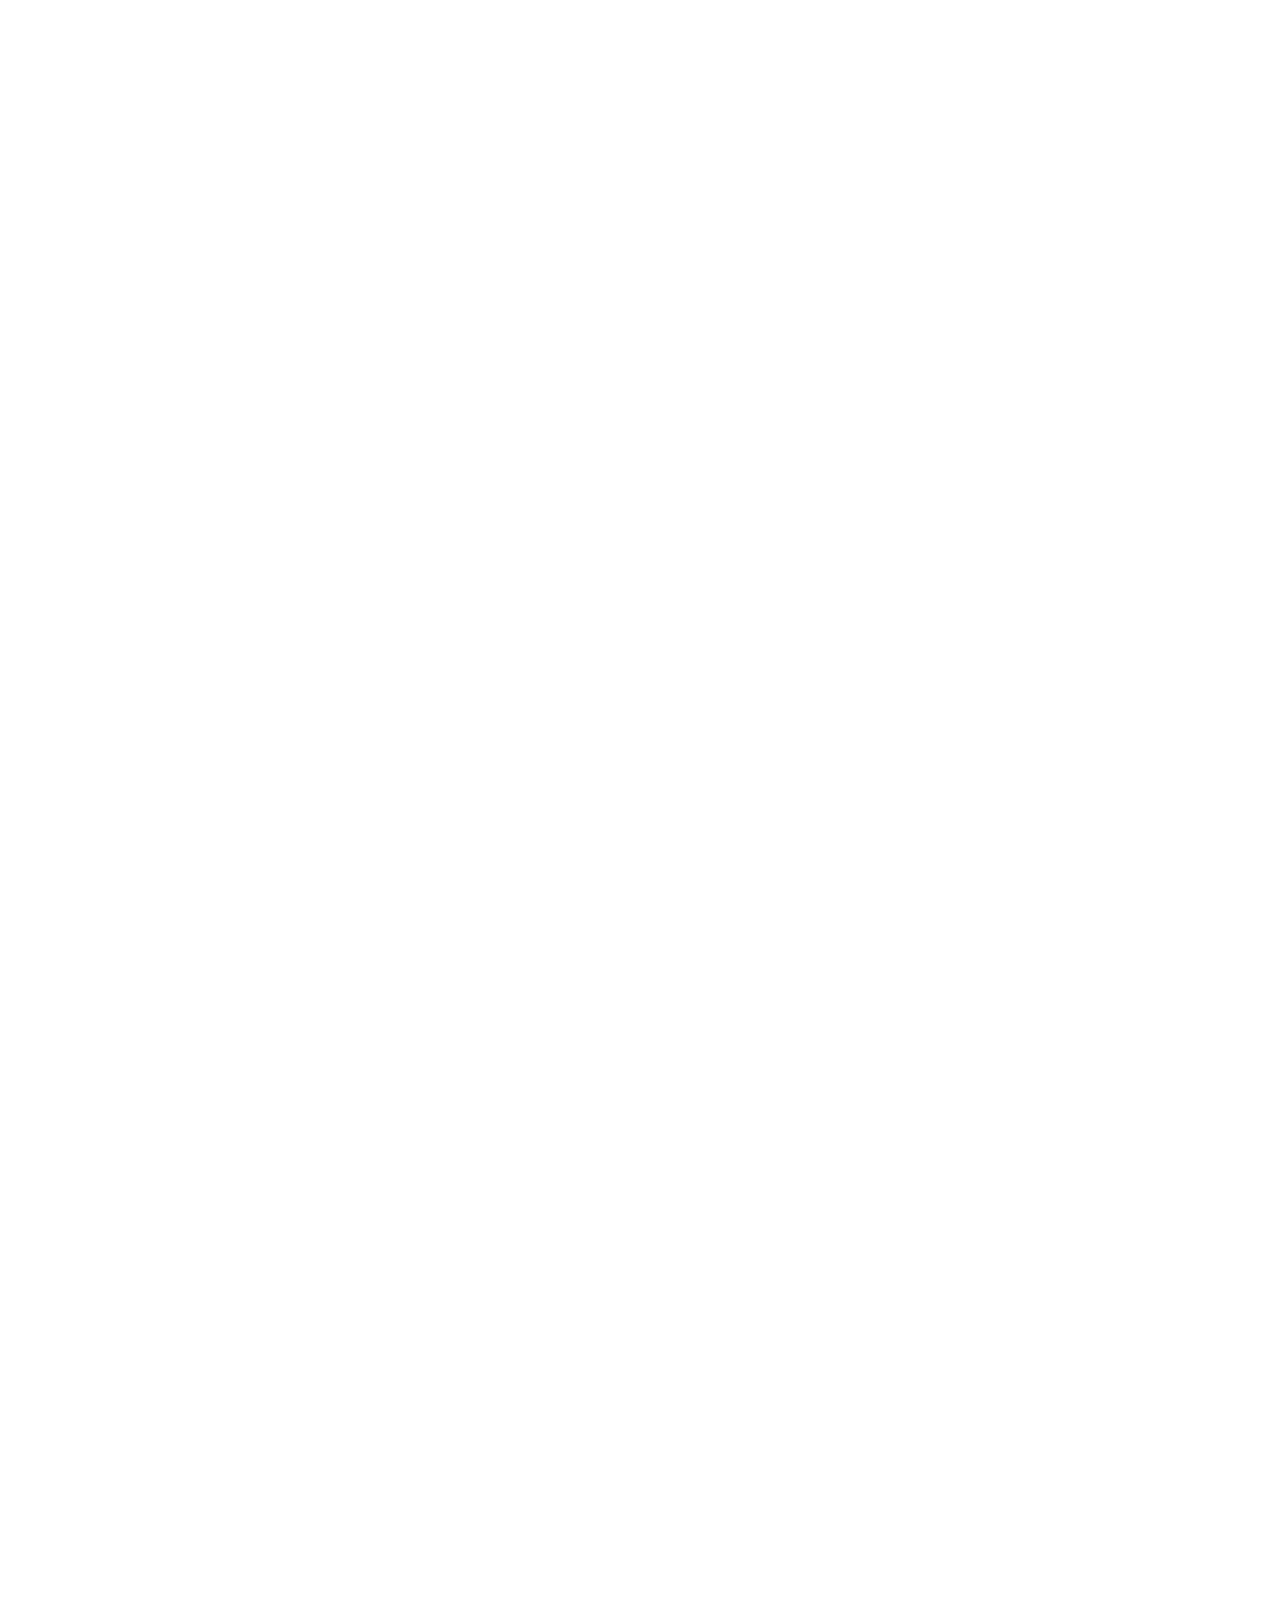
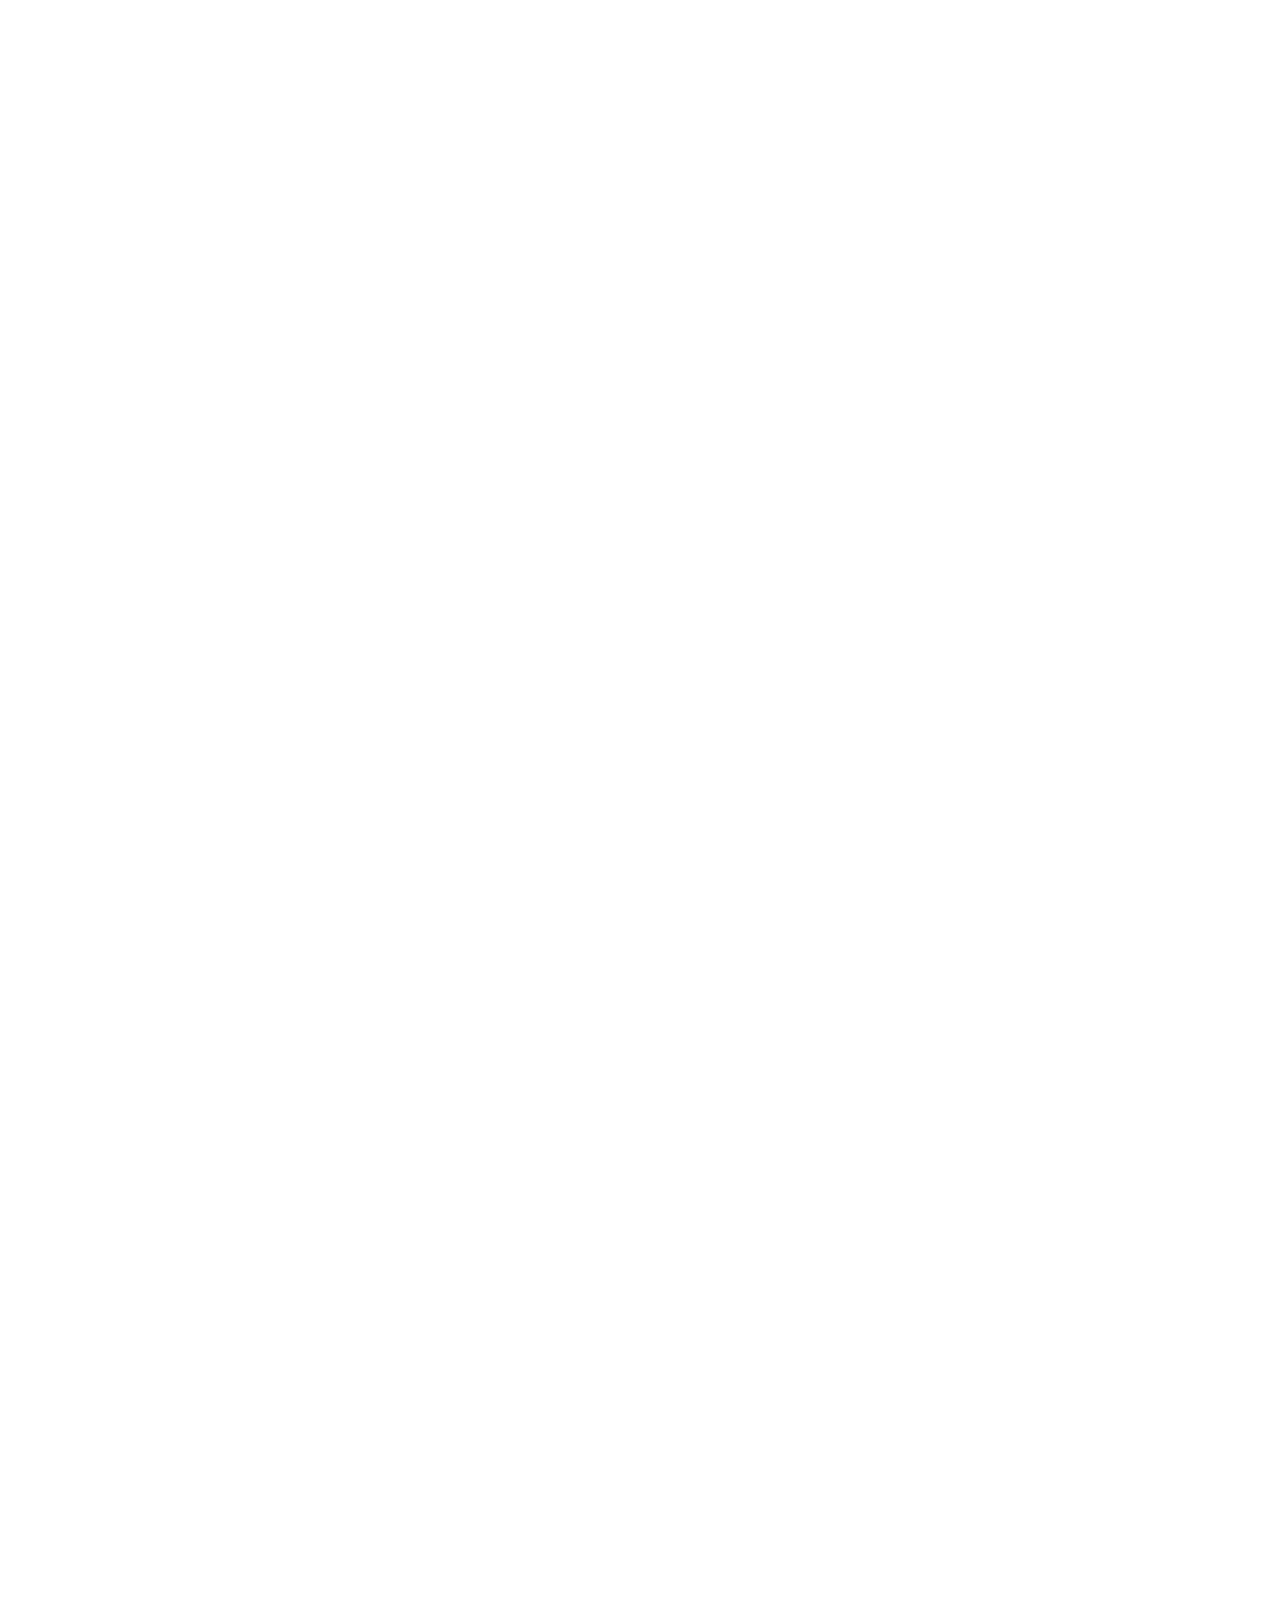
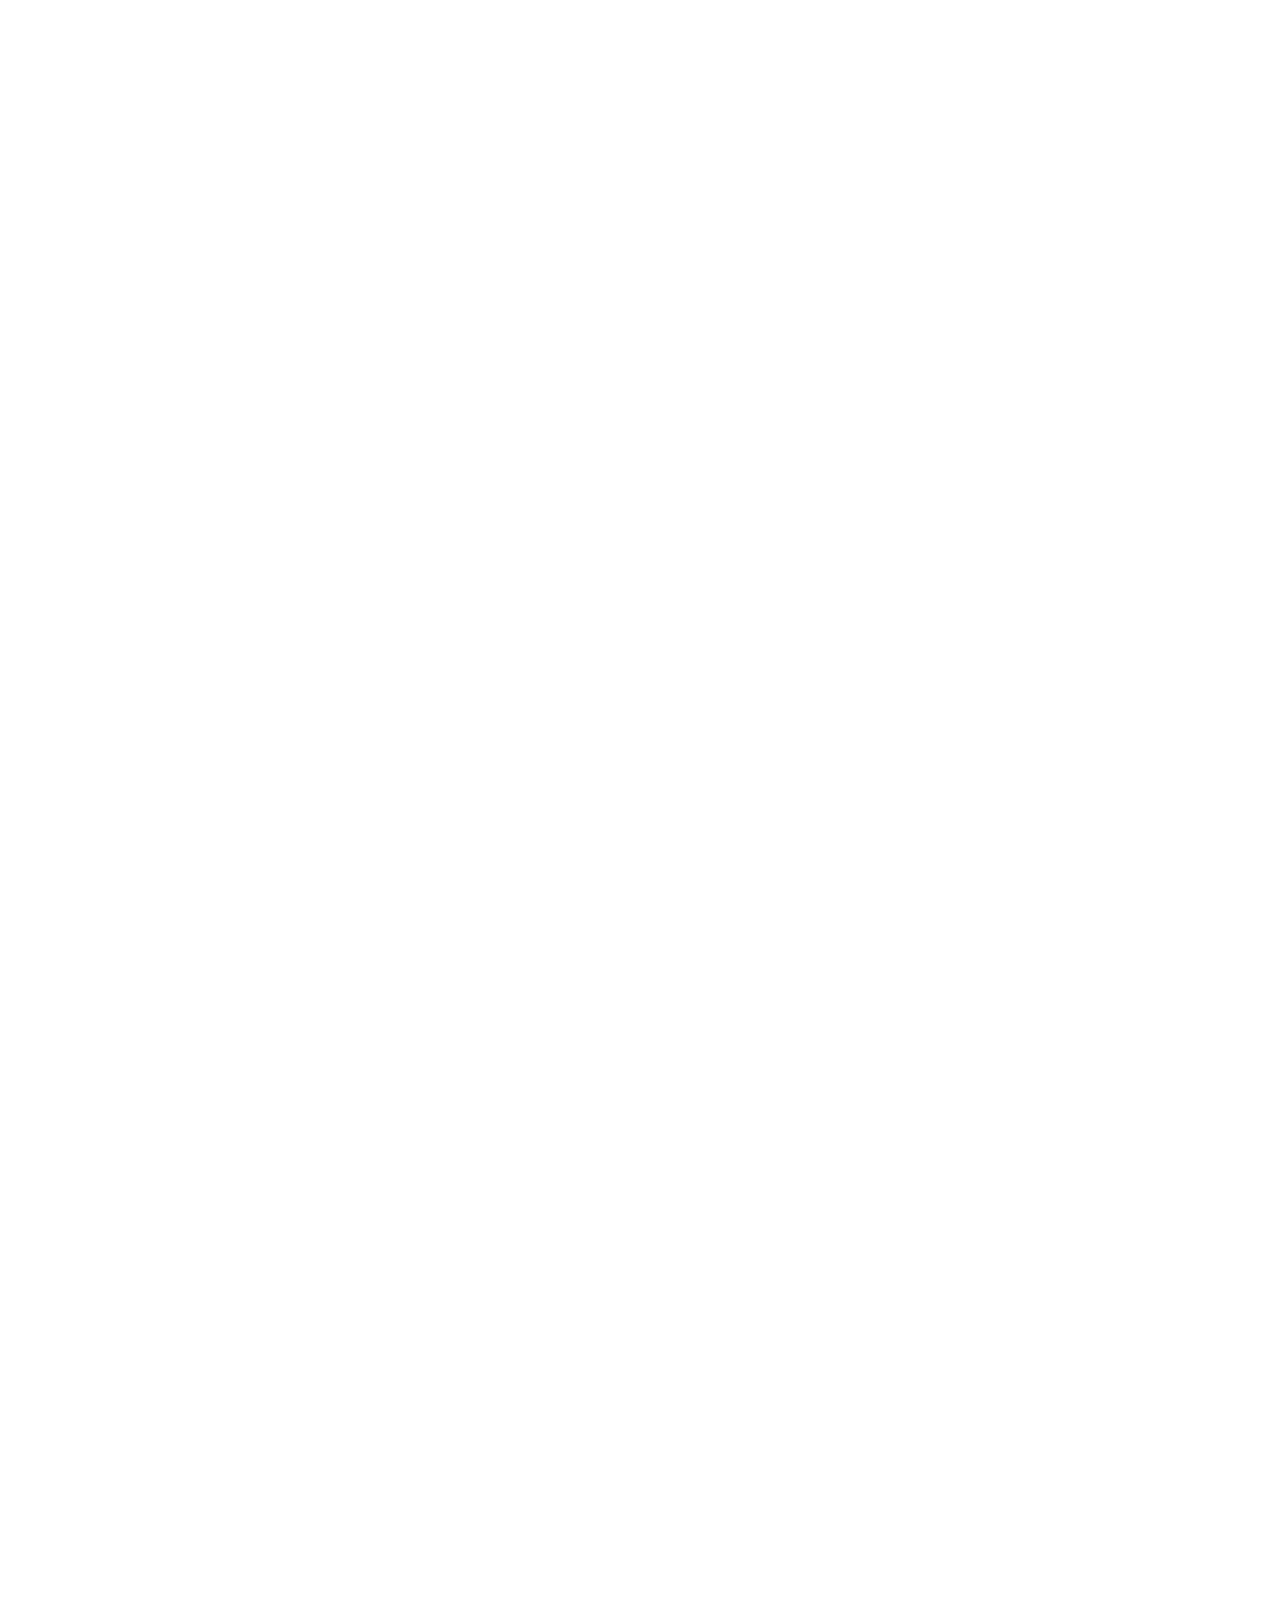
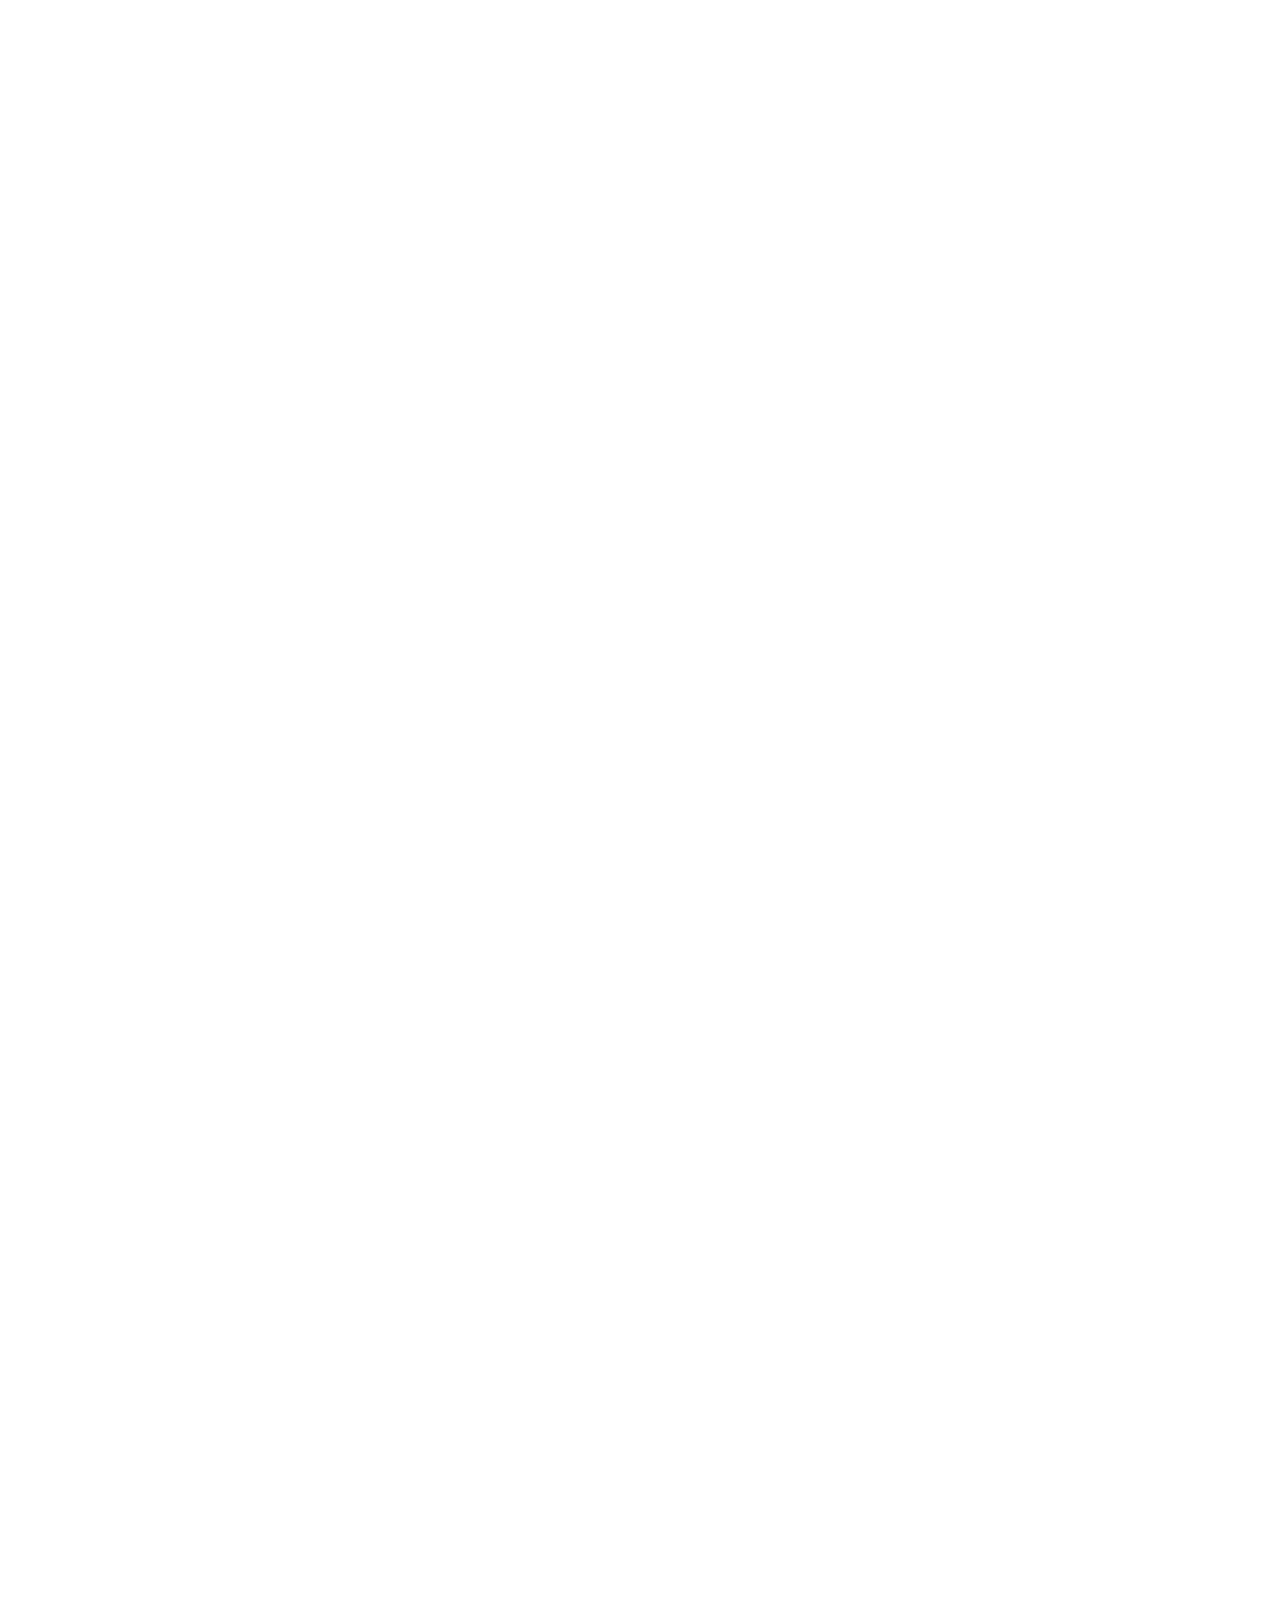
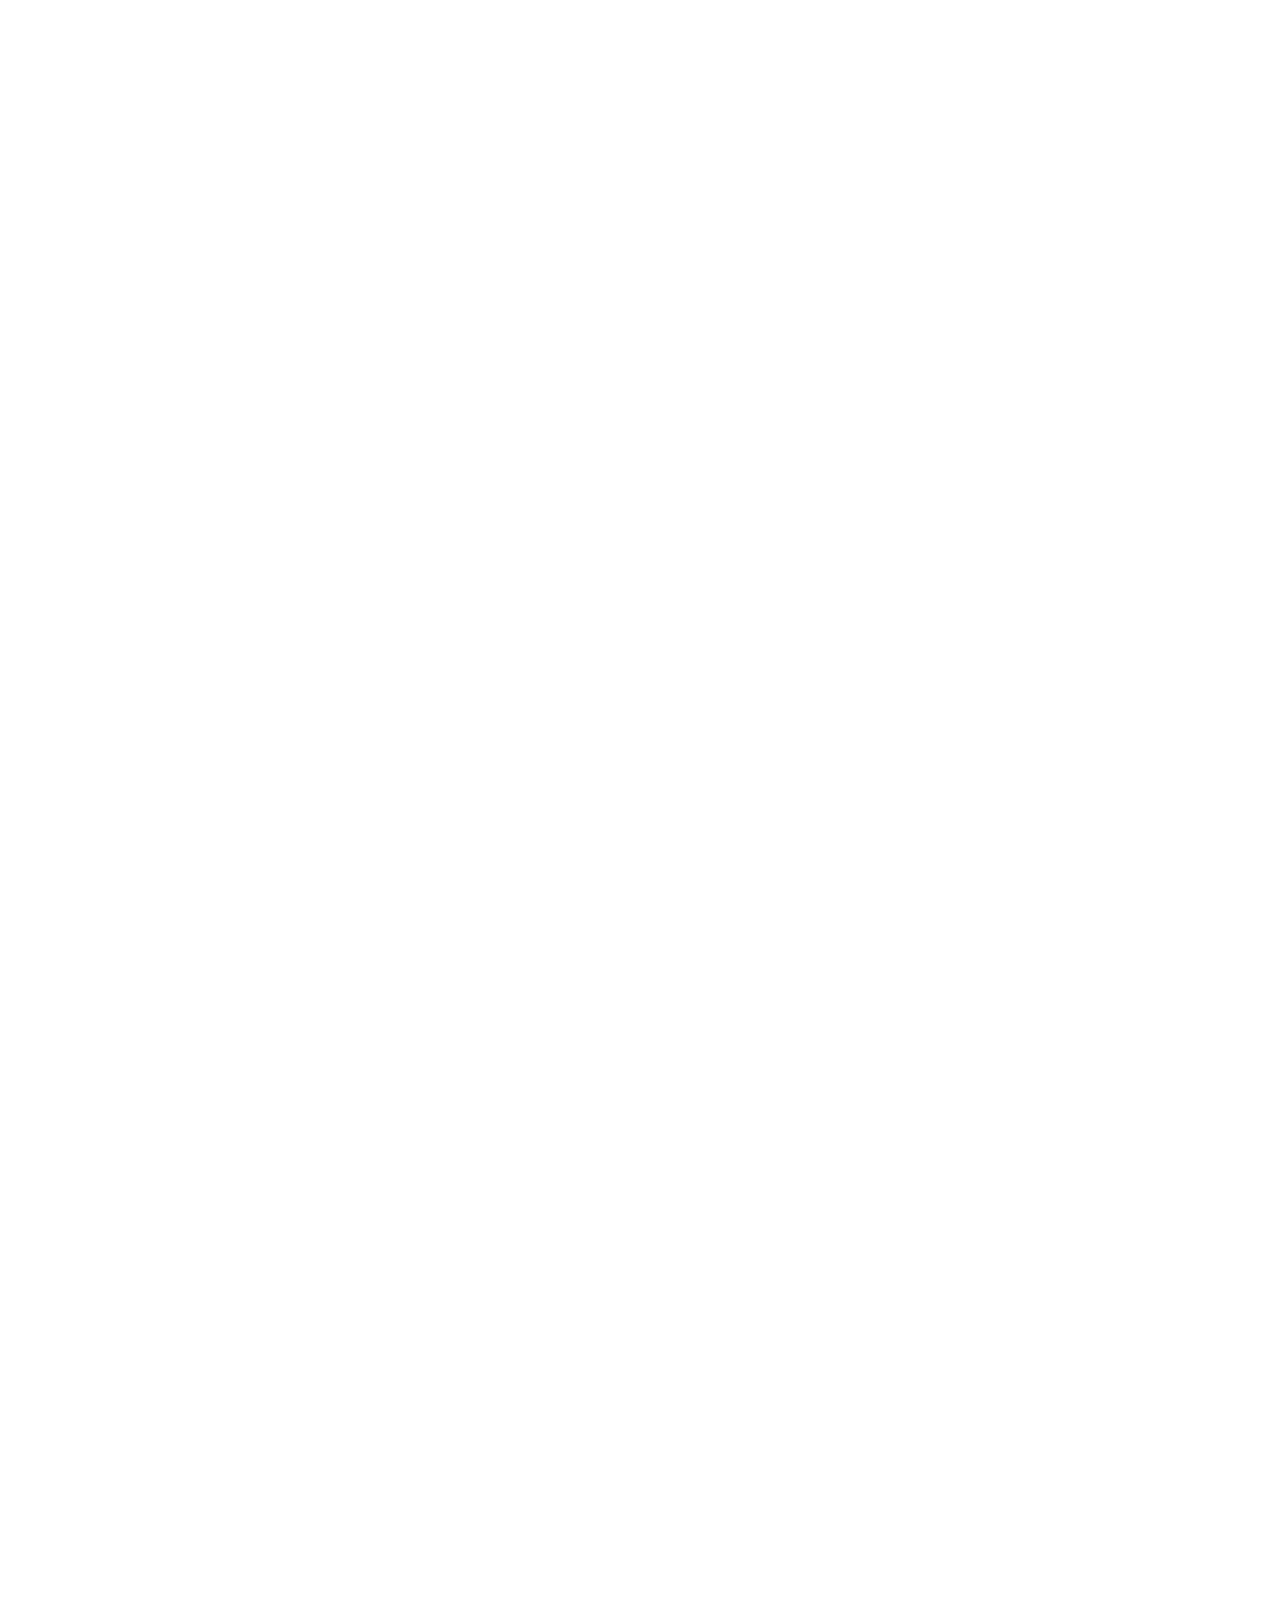
<file: atliss-web/go-here/go-here/spotifyatliss.html>
<!DOCTYPE html>
<html>
<head>
	<meta charset="utf-8">

	<meta name="viewport" content="width=device-width, initial-scale=1, maximum-scale=1">

	<title>Spotify Atliss</title>

	<link href="fixed-positioning.css" rel="stylesheet" type="text/css" />
	<link href="main.css" rel="stylesheet" type="text/css" />

<!--font-->
	<link href="https://fonts.googleapis.com/css?family=Montserrat" rel="stylesheet">
</head>

<!--Template by @Prinzhorn: https://twitter.com/Prinzhorn"-->

<body>
	<div id="bg1" data-0="background-position:0px 0px;" data-end="background-position:-500px -10000px;"></div>
	<div id="bg2" data-0="background-position:0px 0px;" data-end="background-position:-500px -8000px;"></div>
	<div id="bg3" data-0="background-position:0px 0px;" data-end="background-position:-500px -6000px;"></div>

	<div id="progress" data-0="width:0%;background:hsl(200, 100%, 50%);" data-end="width:100%;background:hsl(920, 100%, 50%);"></div>


<!--Beginning of Site-->
	<div id="intro" data-0="opacity:1;top:3%;transform-origin:0 0;" data-300="opacity:0;top:-10%;">
		<img class="logo" src="img/logo.png"/>
		<img class="h2" src="img/introtext.png"/>
		<p class="arrows">▼</p>
	</div>

	<div id="transform" data-400="top:100%;" data-900="top:40%;" data-1400="display:block;" data-1600="top:-100%;display:none;">
		<img class="h2"src="img/exclusivecontent-10.png"/>
	</div>


<!--"All Around You" and Homepage visual-->

	<div id="properties" data-1100="top:75%;" data-1200="top:20%;" data-2000="display:block;"data-4000="top:-130%;display:none;">
		<img class="h3"src="img/allaroundyou.png"/>
		<img class="iphonemedium"src="img/homepage.png"/>
	</div>


<!--how easy is it-->
	<div id="easing_wrapper" data-0="display:none;" data-4500="display:block;" data-4900="background:rgba(0, 0, 0, 0);color[swing]:rgb(0,0,0);" data-5900="background:rgba(0,0,0,1);color:rgb(255,255,255);" data-10000="top:0%;" data-12000="top:-100%;">
		<div id="easing" data-3900="left:100%" data-4600="left:25%;">
			<h2>How easy is it to use Atliss?</h2>
			<p data-5900="opacity:0;font-size:100%;" data-6500="opacity:1;font-size:150%;"><br></br>Simply open the Atliss app and <span data-6200="" data-6500="color[swing]:rgb(255,255,255);" data-7000="color:rgb(251,176,64);">hover</span> over the music markers around you</p>
		</div>

		<div class="markers" data-6500="left:15%;bottom:100%;" data-9500="bottom:0%;">pop</div>
		<div class="markers" data-6500="left:25%;bottom[quadratic]:100%;" data-9500="bottom:0%;">classical</div>
		<div class="markers" data-6500="left:35%;bottom[cubic]:100%;" data-9500="bottom:0%;">rock</div>
		<div class="markers" data-6500="left:45%;bottom[swing]:100%;" data-9500="bottom:0%;">hip-hop</div>
		<div class="markers" data-6500="left:55%;bottom[quadratic]:100%;" data-9500="bottom:0%;">EDM</div>
		<div class="markers" data-6500="left:65%;bottom[inverted]:100%;" data-9500="bottom:0%;">indie</div>
		<div class="markers" data-6500="left:75%;bottom[bounce]:100%;" data-9500="bottom:0%;">country</div>
	</div>

	<!--mockup iphone images-->

	<div id="transform" data-11000="top:100%;" data-11800="top:10%;" data-12000="display:block;" data-12500="top:-100%;display:none;">
		<img class="iphonelarge"src="img/modes.png"/>
		<p></p>
	</div>

	<div id="transform" data-12500="top:100%;" data-13000="top:8%;" data-13500="display:block;" data-14000="top:-100%;display:none;">
		<img class="iphoneextralarge"src="img/exclusives.png"</a>
		<p></p>
	</div>

	<div id="transform" data-14000="top:100%;" data-14500="top:10%;" data-15000="display:block;" data-16000="top:-100%;display:none;">
		<img class="iphonelarge"src="img/ownpin.png"/>
		<p></p>
	</div>

<!--video-->
	<div id="download" data-14000="top[cubic]:100%;" data-19000="top:0%;">
		<img class="h4" src="img/download.png">
		<iframe width="560" height="315" src="https://www.youtube.com/embed/j5puObNfC6Q" frameborder="0" allowfullscreen></iframe>
		<img class="socialmedia"src="img/socialmedia.png"/>
	</div>

	<div id="scrollbar" data-0="top:0%;margin-top:2px;" data-end="top:100%;margin-top:-52px;"></div>

	<script data-main="scripts/main" src="scripts/require.js"></script>


</body>

</html>
</file>
<file: atliss-web/go-here/go-here/fixed-positioning.css>
/*
 * This file is NOT needed in order to use skrollr.
 * The demo uses it and it may help you as well.
 */


html, body {
	width:100%;
	height:100%;
	padding:0;
	margin:0;
	overflow-x:hidden;
}

.skrollable {
	/*
	 * First-level skrollables are positioned relative to window
	 */
	position:fixed;

	/*
	 * Skrollables by default have a z-index of 100 in order to make it easy to position elements in front/back without changing each skrollable
	 */
	z-index:100;
}

.skrollr-mobile .skrollable {
	/*
		May cause issues on Android default browser (see #331 on GitHub).
	*/
	position:absolute;
}

.skrollable .skrollable {
	/*
	 * Second-level skrollables are positioned relative their parent skrollable
	 */
	position:absolute;
}

.skrollable .skrollable .skrollable {
	/*
	 * Third-level (and below) skrollables are positioned static
	 */
	position:static;
}
</file>
<file: atliss-web/go-here/go-here/main.css>
html, body, div, span, p, a, del, em, img, ol, ul, li, fieldset, form, label {
	margin: 0;
	padding: 0;
	border: 0;
	font-size: 100%;
	font: inherit;
	vertical-align: baseline;
}

article, aside, details, figcaption, figure,
footer, header, hgroup, menu, nav, section {
	display: block;
}

html, body {
	line-height: 1;
	min-height:100%;
	font-family:Arial, Verdana, sans-serif;
}

/* FONTS */

@font-face {
	font-family: 'Montserrat', sans-serif;
}
body {
	background: #eeeeee;
	background: -webkit-linear-gradient(top,#FBB040, #D7DF23 100%);
	background: -moz-linear-gradient(top, #FBB040, #D7DF23  100%);
	background: -o-linear-gradient(top, #FBB040, #D7DF23  100%);
	background: -ms-linear-gradient(top, #FBB040, #D7DF23 100%);
	background: linear-gradient(top, #FBB040, #D7DF23, 100%);
	background-attachment:fixed;
}


/* CSS FOR IMAGES */
.iphoneextralarge {
	left:auto;
	right:auto;
	width:100%;
	height:220%;
}

.iphonelarge {
	left:auto;
	right:auto;
	width:114%;
	height:230%;
}

.iphonemedium {
	margin:auto;
	display:block;
}

.logo {
    margin-left: auto;
    margin-right: auto;
    height:80%;
    width:70%;
}


.yellow {
	color:#F8F18D;
}

.h2 {
	margin-left:auto;
	margin-right:auto;
	width:90%;
	font-family: 'Montserrat', sans-serif;
}

.h3 {
	margin-left:auto;
	margin-right:auto;
}

.h4 {
	margin:auto;
	display:block;
	width:40%;
}
.socialmedia {
	width:20%;
	height:15%;
	display:block;
	margin:auto;
}


h2 {
	color:white;
	font-size:1.5em;
	margin:3em 0 2em 0;
}

h2:first-child {margin-top:0;}


/* CSS FOR TEXT */
ol, ul {
	list-style: none;
}

p {
	margin:1em 0;
	line-height:1.1em;
	color:white;
	font-family: 'Montserrat', sans-serif;
}

q {
	font-style:italic;
	color:#333;
}

h1 {
	font-size:2.91em;
	margin:0;
}

a{
	color:white;
	text-decoration: none;
}

h1 small {
	text-align:right;
	display:inline-block;
	font-size:.71em;
	text-indent:15em;
	color:#444;
}

#properties {
	width:100%;
	height:100%;
	padding-top:10%;
	text-align:center;

	-webkit-box-sizing: border-box;
	-moz-box-sizing: border-box;
	box-sizing: border-box;
}

#easing_wrapper {
	width:100%;
	height:100%;
}

#easing {
	top:10%;
	width:50%;
	z-index:101;
}


#progress {
	height:2%;
	background:#444;
	bottom:0;
	z-index:200;
}

#scrollbar {
	position:fixed;
	right:2px;
	height:50px;
	width:6px;
	background:#444;
	background:rgba(0,0,0,0.6);
	border:1px solid rgba(255,255,255,0.6);
	z-index:300;
	border-radius:3px;
}

.skrollr-desktop #scrollbar {display:none;}

#bg1, #bg2, #bg3 {
	z-index:50;
	top:0;
	left:0;
	width:100%;
	height:100%;
	background:url(img/pattern1.png) repeat 0 0;
	opacity:.6;
}

#bg2 {
	z-index:49;
	background-image:url(img/pattern2.png);
	opacity:.1;
}

#bg3 {
	z-index:40;
	opacity:.3;
	background-image:url(img/pattern3.png);
	width:100%;
	height:100%;
	transform: rotate(-10deg);

}

#intro {
	width:80%;
	left:50%;
	top:1em;
	margin-left:-40%;
	padding:2em;
	background:none;
	text-align:center;


	-webkit-transform-origin:0 0;
	-moz-transform-origin:0 0;
	-ms-transform-origin:0 0;
	-o-transform-origin:0 0;
	transform-origin:0 0;

	-webkit-box-sizing: border-box;
	-moz-box-sizing: border-box;
	box-sizing: border-box;
}

#intro .arrows {
	font-size:2em;
	color:white;
}

.subheader{
  	margin-left: auto;
    margin-right: auto;
    height:70%;
    width:30%;
}

#transform {
	width:70%;
	left:50%;
	top:20%;
	margin-left:-35%;
	text-align:center;
	font-size:150%;

	.transform-origin(50%, 50%);
}

iframe { 
	margin:auto;
	width:63%;
	height:50%;
	display:block;
}
.markers {
	background:none;
	font-weight:bold;
	padding:1em;
	border:#D7DF23 2px solid;
	font-family: 'Montserrat', sans-serif;
}

#template {
	margin-top:25px;
}
#download {
	width:100%;
	height:120%;
	padding:30px;
	background-color:black;

}
</file>
